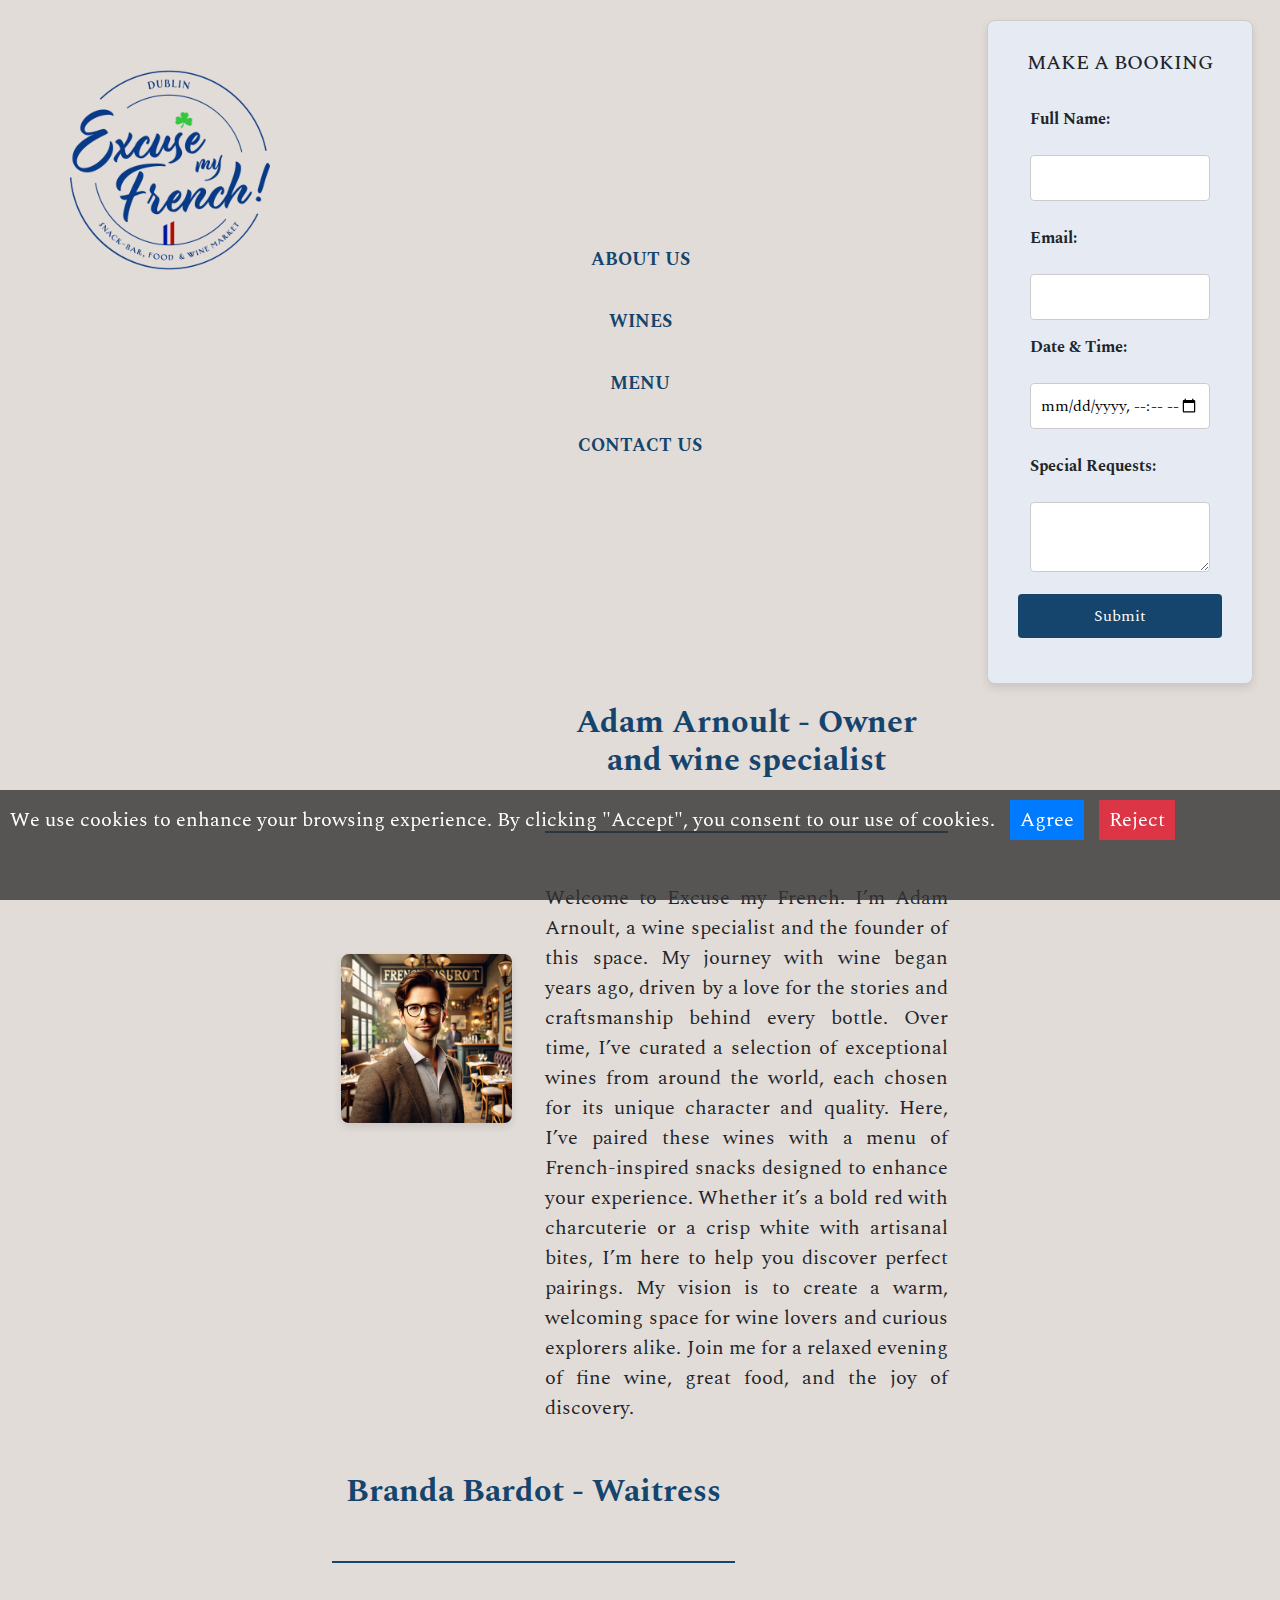
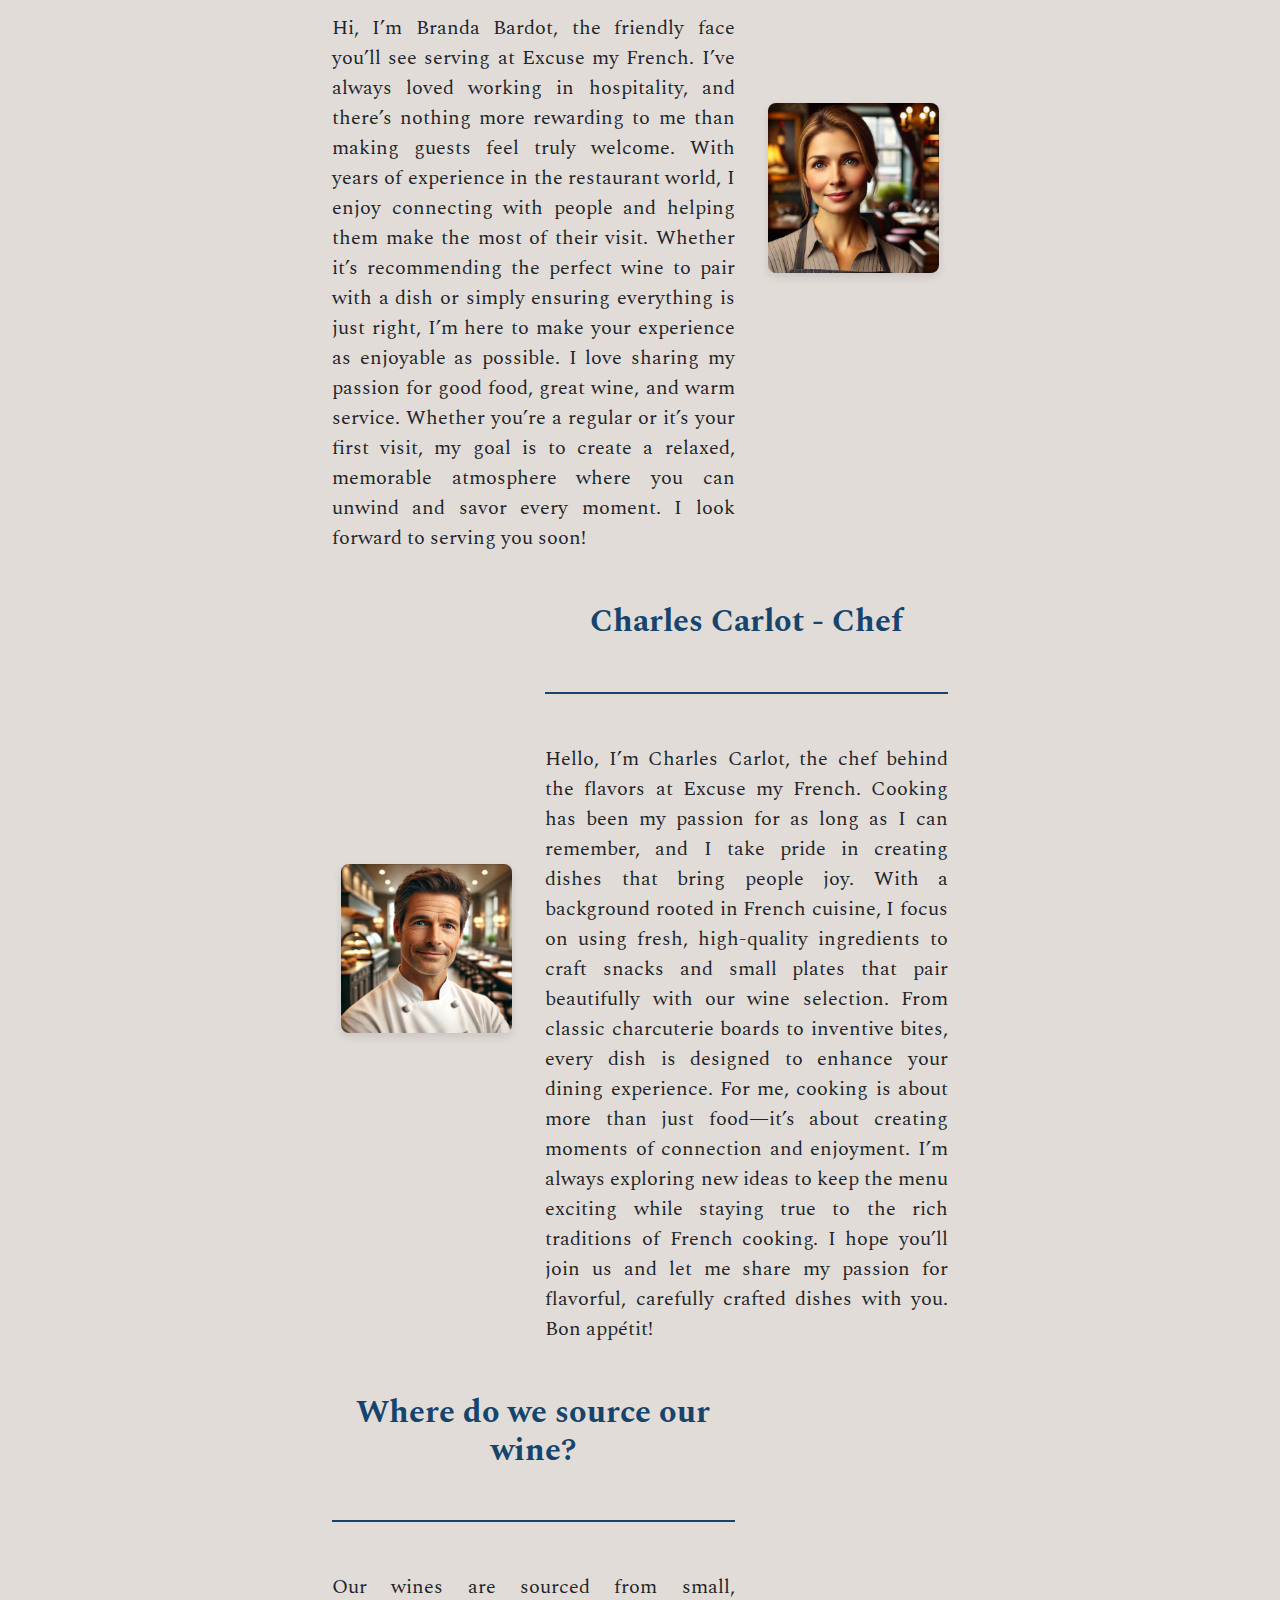
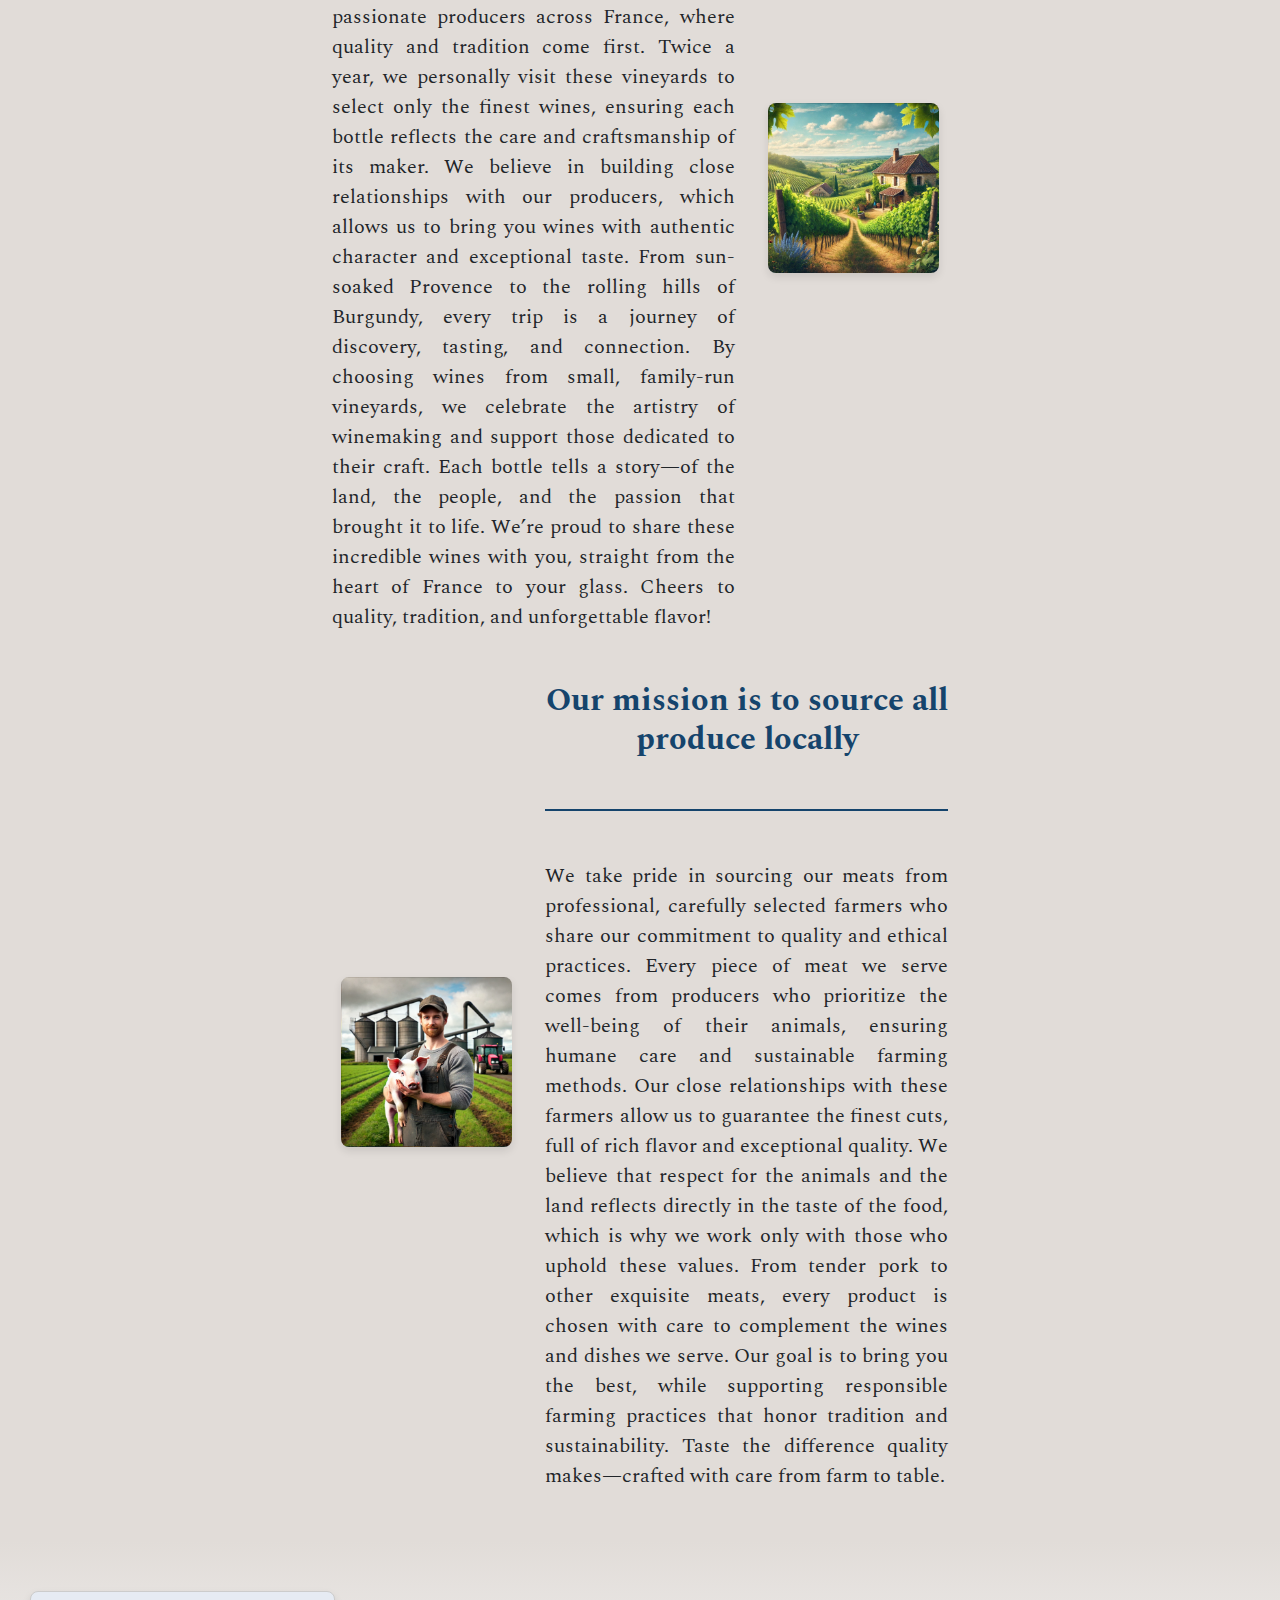
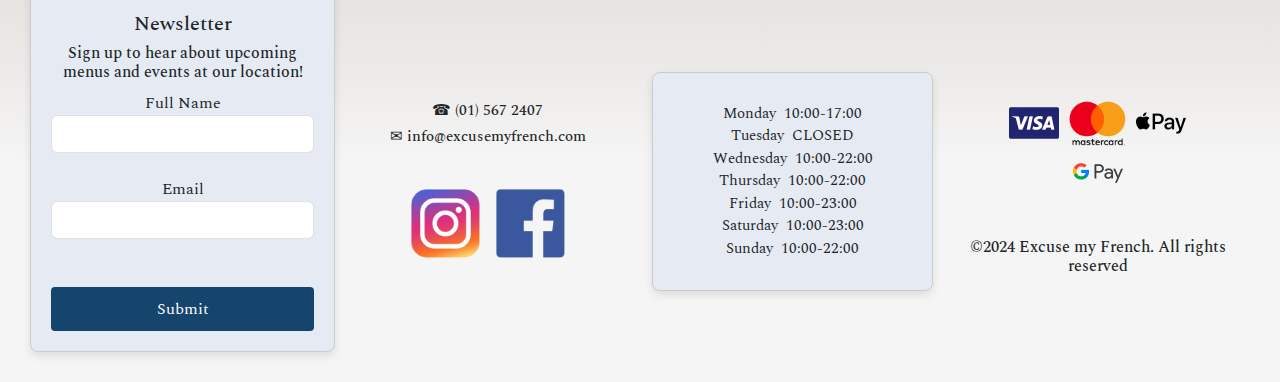
<file: about.html>
<!DOCTYPE html>
<html lang="en">
	<head>
		<title>About Us</title>
		<!-- Linking to Bootstrap CSS ans JS -->
		<link href="https://cdn.jsdelivr.net/npm/bootstrap@5.3.3/dist/css/bootstrap.min.css" rel="stylesheet" integrity="sha384-QWTKZyjpPEjISv5WaRU9OFeRpok6YctnYmDr5pNlyT2bRjXh0JMhjY6hW+ALEwIH" crossorigin="anonymous">
		<script src="https://cdn.jsdelivr.net/npm/bootstrap@5.3.3/dist/js/bootstrap.bundle.min.js" integrity="sha384-YvpcrYf0tY3lHB60NNkmXc5s9fDVZLESaAA55NDzOxhy9GkcIdslK1eN7N6jIeHz" crossorigin="anonymous"></script>
		<!--Responsive rendering-->
		<meta name="viewport" content="width=device-width, initial-scale=1.0">
		<!-- Adding the logo to the navigation tab-->
		<link rel="icon" type="image/x-icon" href="pictures\home\logo.png">
		<!-- Custom font --!>
		<link rel="preconnect" href="https://fonts.googleapis.com">
		<link rel="preconnect" href="https://fonts.gstatic.com" crossorigin>
		<link href="https://fonts.googleapis.com/css2?family=Limelight&family=Spectral:ital,wght@0,200;0,300;0,400;0,500;0,600;0,700;0,800;1,200;1,300;1,400;1,500;1,600;1,700;1,800&display=swap" rel="stylesheet">
		<!-- Linking my CSS stylesheet -->
		<link rel="stylesheet" href="style.css"/>
	</head>
	<body>
		<!-- Bootsrap container-fluid class to make the elements stretch over the entire screen -->
		<div class="container-fluid">
			<!-- ROW 1: Header containing Logo and navigation bar-->
			<div class="row"> <!-- Opens row 1 -->
				<div class="col-lg-3 col-md-3 col-sm-12">
					<a href="index.html" target="_blank">
						<img id="logo" src="pictures\home\logo.png" alt="Logo">
					</a> <!-- Logo with alignment -->
				</div>
				<div class="col-lg-6 col-md-6 col-sm-12">
					<nav class="navigation-bar">
						<ul class="d-flex justify-content-center flex-wrap">
							<li><a href="about.html">ABOUT US</a></li>
							<li><a href="wines.html">WINES</a></li>
							<li><a href="menu.html">MENU</a></li>
							<li><a href="contact.html">CONTACT US</a></li>
						</ul>
					</nav>
				</div>
				<div class="col-lg-3 col-md-3 col-sm-12">
					<div class="form-booking">
						<form name="booking">
							<h5>MAKE A BOOKING</h5><br>
							<!-- Full Name Field -->
							<div class="row">
								<div class="col-lg-6 col-md-6 col-sm-12">
									<label for="fullname">Full Name:</label><br>
									<input type="text" id="fullname" name="fullname" style="width: 100%;"><br>
								</div>
								<!-- Email Field -->
								<div class="col-lg-6 col-md-6 col-sm-12">
									<label for="email">Email:</label><br>
									<input type="email" id="email" name="email" style="width: 100%;"><br>
								</div>
							</div>
							<!-- Date & Time Field -->
							<div class="row">
								<div class="col-lg-6 col-md-6 col-sm-12">
									<label for="bookingtime">Date & Time:</label><br>
									<input type="datetime-local" id="bookingtime" name="bookingtime" style="width: 100%;"><br>
								</div>
								<!-- Special Requests Field -->
								<div class="col-lg-6 col-md-6 col-sm-12">
									<label for="requests">Special Requests:</label><br>
									<textarea id="requests" name="requests" rows="2" style="width: 100%;"></textarea><br>
								</div>
							</div>
							<!-- Submit Button -->
							<div>
								<input type="submit" name="submit" value="Submit">
							</div>
						</form>
					</div>
				</div>
			</div> <!-- Closes row 1 -->
			<div class="row"> <!--Opens row 2-->
				<div class="col-lg-3 col-md-3 col-sm-3">
				</div>
				<div class="col-lg-2 col-md-2 col-sm-2">
					<img class="personel" src="pictures\about\personel1.png" alt="Adam Arnoult CEO">
				</div>
				<div class="col-lg-4 col-md-4 col-sm-4">
				<h2>Adam Arnoult - Owner and wine specialist</h2>
				<div class="custom-divider"></div>
					<p>
					Welcome to Excuse my French. I’m Adam Arnoult, a wine specialist and the founder of this space.
					My journey with wine began years ago, driven by a love for the stories and craftsmanship behind every bottle. Over time, I’ve curated a selection 
					of exceptional wines from around the world, each chosen for its unique character and quality. Here, I’ve paired these wines with a menu of 
					French-inspired snacks designed to enhance your experience. Whether it’s a bold red with charcuterie or a crisp white with artisanal bites, 
					I’m here to help you discover perfect pairings. My vision is to create a warm, welcoming space for wine lovers and curious explorers alike. 
					Join me for a relaxed evening of fine wine, great food, and the joy of discovery.
					</p>
				</div>
				<div class="col-lg-3 col-md-3 col-sm-3">
				</div>
			</div> <!--Closes row 2-->
			<!--Row 3: Presentation line 2-->
			<div class="row"> <!--Opens row 3-->
				<div class="col-lg-3 col-md-3 col-sm-3">
				</div>
				<div class="col-lg-4 col-md-4 col-sm-4">
				<h2>Branda Bardot - Waitress</h2>
				<div class="custom-divider"></div>
					<p>
					Hi, I’m Branda Bardot, the friendly face you’ll see serving at Excuse my French. I’ve always loved working in hospitality, 
					and there’s nothing more rewarding to me than making guests feel truly welcome. With years of experience in the restaurant world, 
					I enjoy connecting with people and helping them make the most of their visit. Whether it’s recommending the perfect wine to pair 
					with a dish or simply ensuring everything is just right, I’m here to make your experience as enjoyable as possible. I love sharing 
					my passion for good food, great wine, and warm service. Whether you’re a regular or it’s your first visit, my goal is to create a 
					relaxed, memorable atmosphere where you can unwind and savor every moment. I look forward to serving you soon!
					</p>
				</div>
				<div class="col-lg-2 col-md-2 col-sm-2">
					<img class="personel" src="pictures\about\personel2.png" alt="Brenda Bardot Waitress">
				</div>
				<div class="col-lg-3 col-md-3 col-sm-3">
				</div>
			</div> <!--Closes row 3-->
			<!--Row 4: Presentation line 3-->
			<div class="row"> <!--Opens row 4-->
				<div class="col-lg-3 col-md-3 col-sm-3">
				</div>
				<div class="col-lg-2 col-md-2 col-sm-2">
					<img class="personel" src="pictures\about\personel3.png" alt="Charles Carlot Chef">
				</div>
				<div class="col-lg-4 col-md-4 col-sm-4">
				<h2>Charles Carlot - Chef</h2>
				<div class="custom-divider"></div>
					<p>
					Hello, I’m Charles Carlot, the chef behind the flavors at Excuse my French. Cooking has been my passion for as long as I can remember, 
					and I take pride in creating dishes that bring people joy. With a background rooted in French cuisine, I focus on using fresh, high-quality 
					ingredients to craft snacks and small plates that pair beautifully with our wine selection. From classic charcuterie boards to inventive bites, 
					every dish is designed to enhance your dining experience. For me, cooking is about more than just food—it’s about creating moments 
					of connection and enjoyment. I’m always exploring new ideas to keep the menu exciting while staying true to the rich traditions of French cooking.
					I hope you’ll join us and let me share my passion for flavorful, carefully crafted dishes with you. Bon appétit!
					</p>
				</div>
				<div class="col-lg-3 col-md-3 col-sm-3">
				</div>
			</div> <!--Closes row 4->
			<!--Row 5: Presentation line 4-->
			<div class="row"> <!--Opens row 5-->
				<div class="col-lg-3 col-md-3 col-sm-3">
				</div>
				<div class="col-lg-4 col-md-4 col-sm-4">
				<h2>Where do we source our wine?</h2>
				<div class="custom-divider"></div>
					<p>
					Our wines are sourced from small, passionate producers across France, where quality and tradition come first. Twice a year, 
					we personally visit these vineyards to select only the finest wines, ensuring each bottle reflects the care and craftsmanship 
					of its maker. We believe in building close relationships with our producers, which allows us to bring you wines with authentic 
					character and exceptional taste. From sun-soaked Provence to the rolling hills of Burgundy, every trip is a journey of discovery, 
					tasting, and connection. By choosing wines from small, family-run vineyards, we celebrate the artistry of winemaking and support 
					those dedicated to their craft. Each bottle tells a story—of the land, the people, and the passion that brought it to life. We’re 
					proud to share these incredible wines with you, straight from the heart of France to your glass. Cheers to quality, tradition, and 
					unforgettable flavor!
					</p>
				</div>
				<div class="col-lg-2 col-md-2 col-sm-2">
					<img class="personel" src="pictures\about\winery.png" alt="vineyards">
				</div>
				<div class="col-lg-3 col-md-3 col-sm-3">
				</div>
			</div> <!--Closes row 5->
			<!--Row 6: Presentation line 5-->
			<div class="row"> <!--Opens row 6-->
				<div class="col-lg-3 col-md-3 col-sm-3">
				</div>
				<div class="col-lg-2 col-md-2 col-sm-2">
					<img class="personel" src="pictures\about\farmer.png" alt="Farmer with pig">
				</div>
				<div class="col-lg-4 col-md-4 col-sm-4">
				<h2>Our mission is to source all produce locally</h2>
				<div class="custom-divider"></div>
					<p>
					We take pride in sourcing our meats from professional, carefully selected farmers who share our commitment to quality and ethical 
					practices. Every piece of meat we serve comes from producers who prioritize the well-being of their animals, ensuring humane care 
					and sustainable farming methods. Our close relationships with these farmers allow us to guarantee the finest cuts, full of rich flavor 
					and exceptional quality. We believe that respect for the animals and the land reflects directly in the taste of the food, which is why 
					we work only with those who uphold these values. From tender pork to other exquisite meats, every product is chosen with care to complement 
					the wines and dishes we serve. Our goal is to bring you the best, while supporting responsible farming practices that honor tradition and 
					sustainability. Taste the difference quality makes—crafted with care from farm to table.
					</p>
				</div>
				<div class="col-lg-3 col-md-3 col-sm-3">
				</div>
			</div> <!--Closes row 6->
			<!--Row 4: Footer-->
			<div class="row row-footer"> <!--Opens row 4-->
				<!-- Newsletter Form -->
				<div id="newsletter" class="col-lg-3 col-md-6 col-sm-12 text-center">
					<div class="newsletterform">
						<form name="newsletter">
							<h3>Newsletter</h3>
							<h6>Sign up to hear about upcoming menus and events at our location!</h6>
							<label for="name">Full Name</label><br>
							<input type="text" id="name" name="name" class="form-control"><br>
							<label for="email">Email</label><br>
							<input type="email" id="email" name="email" class="form-control"><br><br>
							<input type="submit" name="submit" value="Submit" class="btn btn-primary">
						</form>
					</div>	
				</div>
				<!-- Contact Info -->
				<div id="contacts" class="col-lg-3 col-md-6 col-sm-12 text-center">
					<div class="contact-info">
						<h5>&#9742; (01) 567 2407</h5>
						<h5>&#9993; info@excusemyfrench.com</h5>
					</div>
					<div class="social-icons">
						<a id="instagram" href="https://www.instagram.com/excusemy.f/" target="_blank">
							<img src="pictures/home/instagram.png" alt="Instagram">
						</a>
						<a id="facebook" href="https://www.facebook.com/excusemyfrenchdublin/" target="_blank">
							<img src="pictures/home/facebook.png" alt="Facebook">
						</a>
					</div>
				</div>
				<!-- Opening Hours -->
				<div id="openinghours" class="col-lg-3 col-md-6 col-sm-12 text-center">
					<div class="openinghoursbox">
						<p>Monday&nbsp;&nbsp;10:00-17:00</p>
						<p>Tuesday&nbsp;&nbsp;CLOSED</p>
						<p>Wednesday&nbsp;&nbsp;10:00-22:00</p>
						<p>Thursday&nbsp;&nbsp;10:00-22:00</p>
						<p>Friday&nbsp;&nbsp;10:00-23:00</p>
						<p>Saturday&nbsp;&nbsp;10:00-23:00</p>
						<p>Sunday&nbsp;&nbsp;10:00-22:00</p>
					</div>
				</div>
				<!-- Payment Icons -->
				<div class="col-lg-3 col-md-6 col-sm-12 text-center">
					<div class="payment-icons">
						<img class="payment" src="pictures/home/payment1.png" alt="Visa">
						<img class="payment" src="pictures/home/payment4.png" alt="MasterCard">
						<img class="payment" src="pictures/home/payment2.png" alt="Apple Pay">
						<img class="payment" src="pictures/home/payment3.png" alt="Google Pay">
					</div>
					<h6 id="rightsreserved">&#169;2024 Excuse my French. All rights reserved</h6>
				</div>
			</div> <!--Closes row 4-->
		</div> <!--Closes the main container-fluid div-->
				<!-- Cookie Consent Banner -->
			<div class="cookieConsent">
				<p>We use cookies to enhance your browsing experience. By clicking "Accept", you consent to our use of cookies.
					<button class="acceptCookies">Agree</button> <!-- Accept Button -->
						<button class="rejectCookies">Reject</button> <!-- Reject Button -->
				</p>
			</div>
		<script src="script.js"></script> <!-- Link to the Javascript file (main.js) -->
	</body>
</html>
</file>
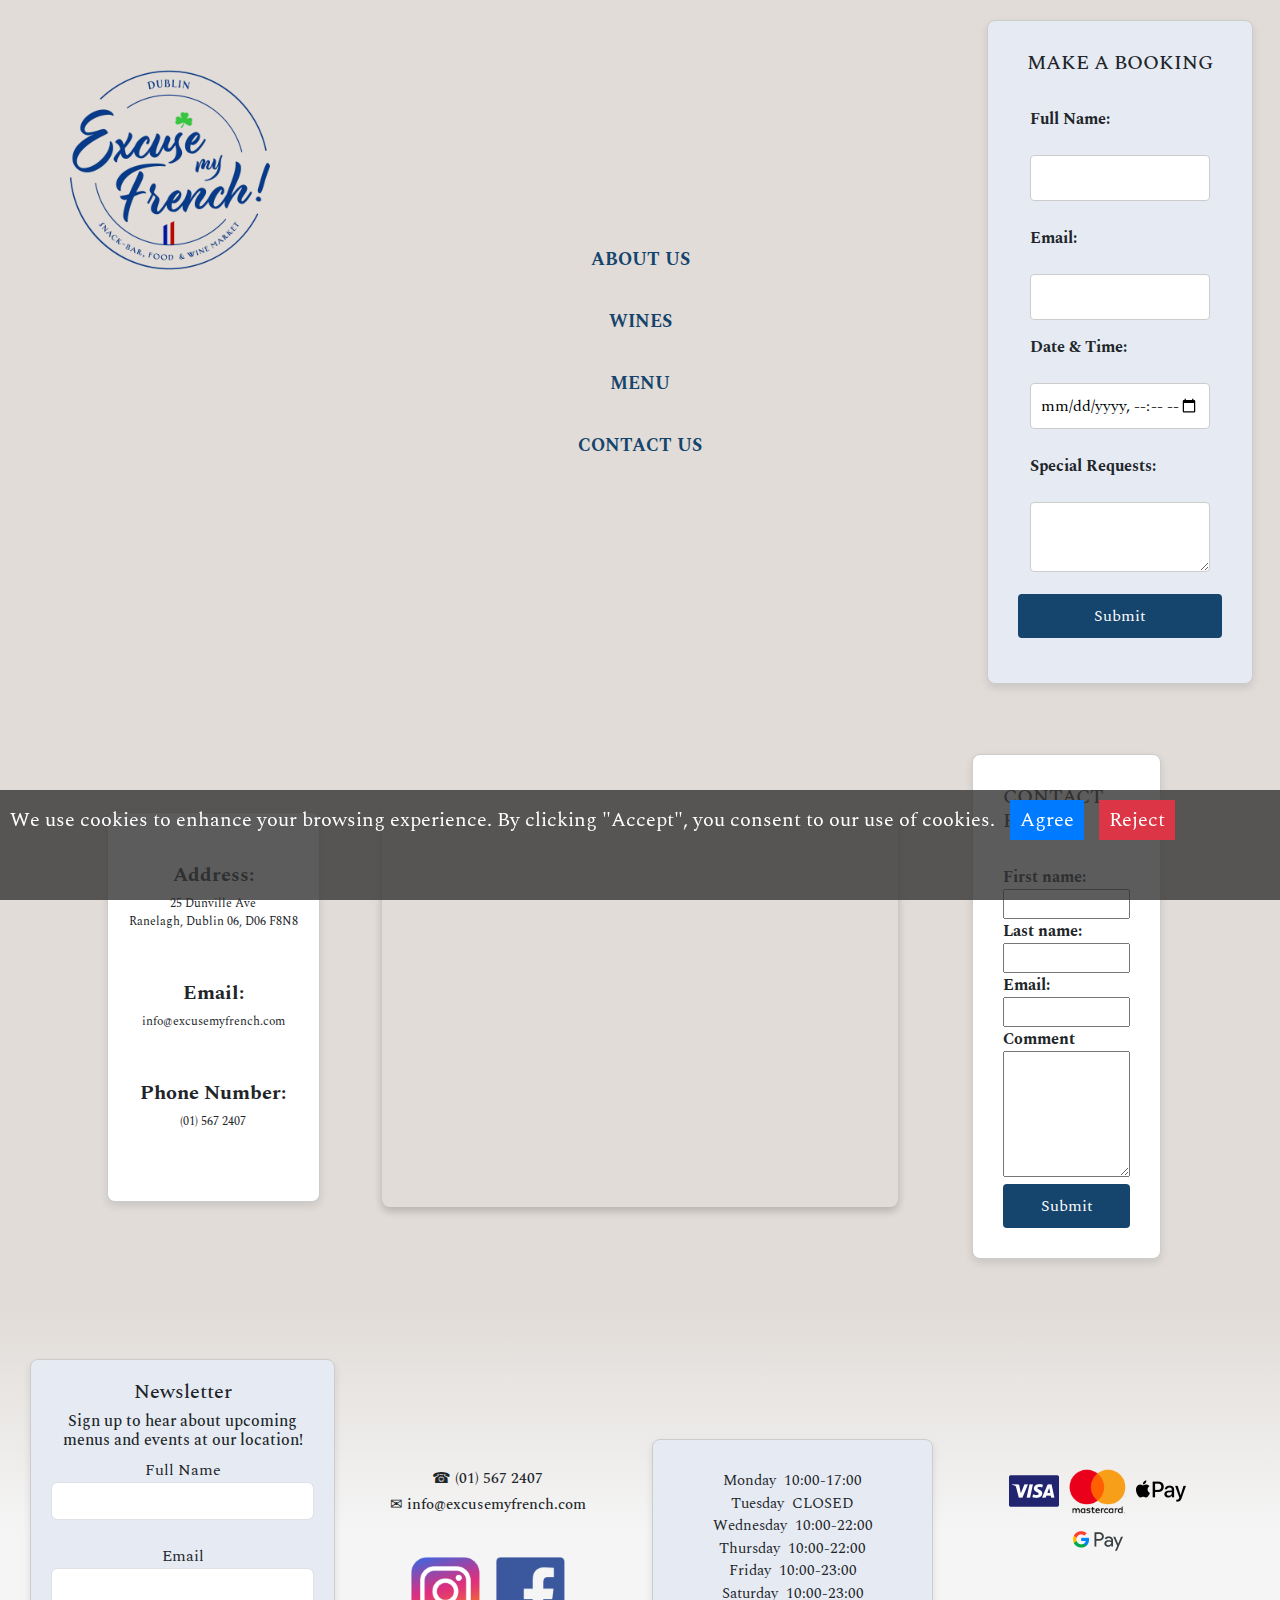
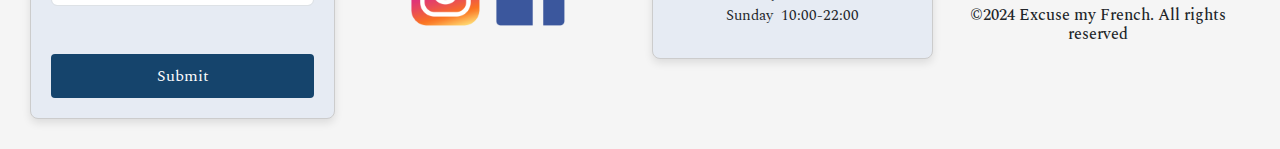
<file: contact.html>
<!DOCTYPE html>
<html lang="en">
	<head>
		<title>Contact Us</title>
		<!-- Linking to Bootstrap CSS ans JS -->
		<link href="https://cdn.jsdelivr.net/npm/bootstrap@5.3.3/dist/css/bootstrap.min.css" rel="stylesheet" integrity="sha384-QWTKZyjpPEjISv5WaRU9OFeRpok6YctnYmDr5pNlyT2bRjXh0JMhjY6hW+ALEwIH" crossorigin="anonymous">
		<script src="https://cdn.jsdelivr.net/npm/bootstrap@5.3.3/dist/js/bootstrap.bundle.min.js" integrity="sha384-YvpcrYf0tY3lHB60NNkmXc5s9fDVZLESaAA55NDzOxhy9GkcIdslK1eN7N6jIeHz" crossorigin="anonymous"></script>
		<!--Responsive rendering-->
		<meta name="viewport" content="width=device-width, initial-scale=1.0">
		<!-- Adding the logo to the navigation tab-->
		<link rel="icon" type="image/x-icon" href="pictures\home\logo.png">
		<!-- Custom font --!>
		<link rel="preconnect" href="https://fonts.googleapis.com">
		<link rel="preconnect" href="https://fonts.gstatic.com" crossorigin>
		<link href="https://fonts.googleapis.com/css2?family=Limelight&family=Spectral:ital,wght@0,200;0,300;0,400;0,500;0,600;0,700;0,800;1,200;1,300;1,400;1,500;1,600;1,700;1,800&display=swap" rel="stylesheet">
		<!-- Linking my CSS stylesheet -->
		<link rel="stylesheet" href="style.css"/>
	</head>
	<body>
		<!-- Bootsrap container-fluid class to make the elements stretch over the entire screen -->
		<div class="container-fluid">
			<!-- ROW 1: Header containing Logo and navigation bar-->
			<div class="row"> <!-- Opens row 1 -->
				<div class="col-lg-3 col-md-3 col-sm-12">
					<a href="index.html" target="_blank">
						<img id="logo" src="pictures\home\logo.png" alt="Logo">
					</a> <!-- Logo with alignment -->
				</div>
				<div class="col-lg-6 col-md-6 col-sm-12">
					<nav class="navigation-bar">
						<ul class="d-flex justify-content-center flex-wrap">
							<li><a href="about.html">ABOUT US</a></li>
							<li><a href="wines.html">WINES</a></li>
							<li><a href="menu.html">MENU</a></li>
							<li><a href="contact.html">CONTACT US</a></li>
						</ul>
					</nav>
				</div>
				<div class="col-lg-3 col-md-3 col-sm-12">
					<div class="form-booking">
						<form name="booking">
							<h5>MAKE A BOOKING</h5><br>
							<!-- Full Name Field -->
							<div class="row">
								<div class="col-lg-6 col-md-6 col-sm-12">
									<label for="fullname">Full Name:</label><br>
									<input type="text" id="fullname" name="fullname" style="width: 100%;"><br>
								</div>
								<!-- Email Field -->
								<div class="col-lg-6 col-md-6 col-sm-12">
									<label for="email">Email:</label><br>
									<input type="email" id="email" name="email" style="width: 100%;"><br>
								</div>
							</div>
							<!-- Date & Time Field -->
							<div class="row">
								<div class="col-lg-6 col-md-6 col-sm-12">
									<label for="bookingtime">Date & Time:</label><br>
									<input type="datetime-local" id="bookingtime" name="bookingtime" style="width: 100%;"><br>
								</div>
								<!-- Special Requests Field -->
								<div class="col-lg-6 col-md-6 col-sm-12">
									<label for="requests">Special Requests:</label><br>
									<textarea id="requests" name="requests" rows="2" style="width: 100%;"></textarea><br>
								</div>
							</div>
							<!-- Submit Button -->
							<div>
								<input type="submit" name="submit" value="Submit">
							</div>
						</form>
					</div>
				</div>
			</div> <!-- Closes row 1 -->
			<!--Row 2: Contact details + Google Maps + Contact Form + Booking-->
			<div class="row"> <!--Opens row 2-->
				<div class="col-lg-1 col-md-1 col-sm-1">
				</div>
				<div id="contactdetails" class="col-lg-2 col-md-2 col-sm-2">
					<h4> Address:</h4>
					<p>25 Dunville Ave<br>Ranelagh, Dublin 06, D06 F8N8</p>
					<h4>Email:</h4>
					<p>info@excusemyfrench.com</p>
					<h4> Phone Number:</h4>
					<p> (01) 567 2407</p>
				</div><!--Closes row 2-->
				<div class="col-lg-6 col-md-6 col-sm-6">
					<div class="googleMap"> <!--This iframe integrates Google Maps -->
						<iframe src="https://www.google.com/maps/embed?pb=!1m18!1m12!1m3!1d2383.24426253817!2d-6.25916432375495!3d53.320979676621825!2m3!1f0!2f0!3f0!3m2!1i1024!2i768!4f13.1!3m3!1m2!1s0x48670ffd10a4c983%3A0x781fbf03a1f1e7ca!2sExcuse%20my%20French!5e0!3m2!1sen!2sie!4v1732225509920!5m2!1sen!2sie" width="600" height="450" style="border:0;" allowfullscreen="" loading="lazy" referrerpolicy="no-referrer-when-downgrade"></iframe>
					</div>
				</div>
				<div class="col-lg-2 col-md-2 col-sm-2">
					<div class="form">
						<form name="contact">
							<h3>CONTACT FORM</h3><br>
							<label for="fname">First name:</label><br>
							<input type="text" id="fname" name="fname"><br>
							<label for="lname">Last name:</label><br>
							<input type="text" id="lname" name="lname"><br>
							<label for="fname">Email:</label><br>
							<input type="email" id="email" name="email"><br>
							<label for="fname">Comment</label><br>
							<textarea name="comment" rows="5%" cols="30%"></textarea><br>
							<input type="submit" name="submit" value="Submit">
						</form> 
					</div>
				</div>
				<div class="col-lg-1 col-md-1 col-sm-1">
				</div>
			</div>
			<!--Row 4: Footer-->
			<div class="row row-footer"> <!--Opens row 4-->
				<!-- Newsletter Form -->
				<div id="newsletter" class="col-lg-3 col-md-6 col-sm-12 text-center">
					<div class="newsletterform">
						<form name="newsletter">
							<h3>Newsletter</h3>
							<h6>Sign up to hear about upcoming menus and events at our location!</h6>
							<label for="name">Full Name</label><br>
							<input type="text" id="name" name="name" class="form-control"><br>
							<label for="email">Email</label><br>
							<input type="email" id="email" name="email" class="form-control"><br><br>
							<input type="submit" name="submit" value="Submit" class="btn btn-primary">
						</form>
					</div>	
				</div>
				<!-- Contact Info -->
				<div id="contacts" class="col-lg-3 col-md-6 col-sm-12 text-center">
					<div class="contact-info">
						<h5>&#9742; (01) 567 2407</h5>
						<h5>&#9993; info@excusemyfrench.com</h5>
					</div>
					<div class="social-icons">
						<a id="instagram" href="https://www.instagram.com/excusemy.f/" target="_blank">
							<img src="pictures/home/instagram.png" alt="Instagram">
						</a>
						<a id="facebook" href="https://www.facebook.com/excusemyfrenchdublin/" target="_blank">
							<img src="pictures/home/facebook.png" alt="Facebook">
						</a>
					</div>
				</div>
				<!-- Opening Hours -->
				<div id="openinghours" class="col-lg-3 col-md-6 col-sm-12 text-center">
					<div class="openinghoursbox">
						<p>Monday&nbsp;&nbsp;10:00-17:00</p>
						<p>Tuesday&nbsp;&nbsp;CLOSED</p>
						<p>Wednesday&nbsp;&nbsp;10:00-22:00</p>
						<p>Thursday&nbsp;&nbsp;10:00-22:00</p>
						<p>Friday&nbsp;&nbsp;10:00-23:00</p>
						<p>Saturday&nbsp;&nbsp;10:00-23:00</p>
						<p>Sunday&nbsp;&nbsp;10:00-22:00</p>
					</div>
				</div>
				<!-- Payment Icons -->
				<div class="col-lg-3 col-md-6 col-sm-12 text-center">
					<div class="payment-icons">
						<img class="payment" src="pictures/home/payment1.png" alt="Visa">
						<img class="payment" src="pictures/home/payment4.png" alt="MasterCard">
						<img class="payment" src="pictures/home/payment2.png" alt="Apple Pay">
						<img class="payment" src="pictures/home/payment3.png" alt="Google Pay">
					</div>
					<h6 id="rightsreserved">&#169;2024 Excuse my French. All rights reserved</h6>
				</div>
			</div> <!--Closes row 4-->
		</div> <!--Closes the main container-fluid div-->
				<!-- Cookie Consent Banner -->
			<div class="cookieConsent">
				<p>We use cookies to enhance your browsing experience. By clicking "Accept", you consent to our use of cookies.
					<button class="acceptCookies">Agree</button> <!-- Accept Button -->
						<button class="rejectCookies">Reject</button> <!-- Reject Button -->
				</p>
			</div>
		<script src="script.js"></script> <!-- Link to the Javascript file (main.js) -->
	</body>
</html>
</file>
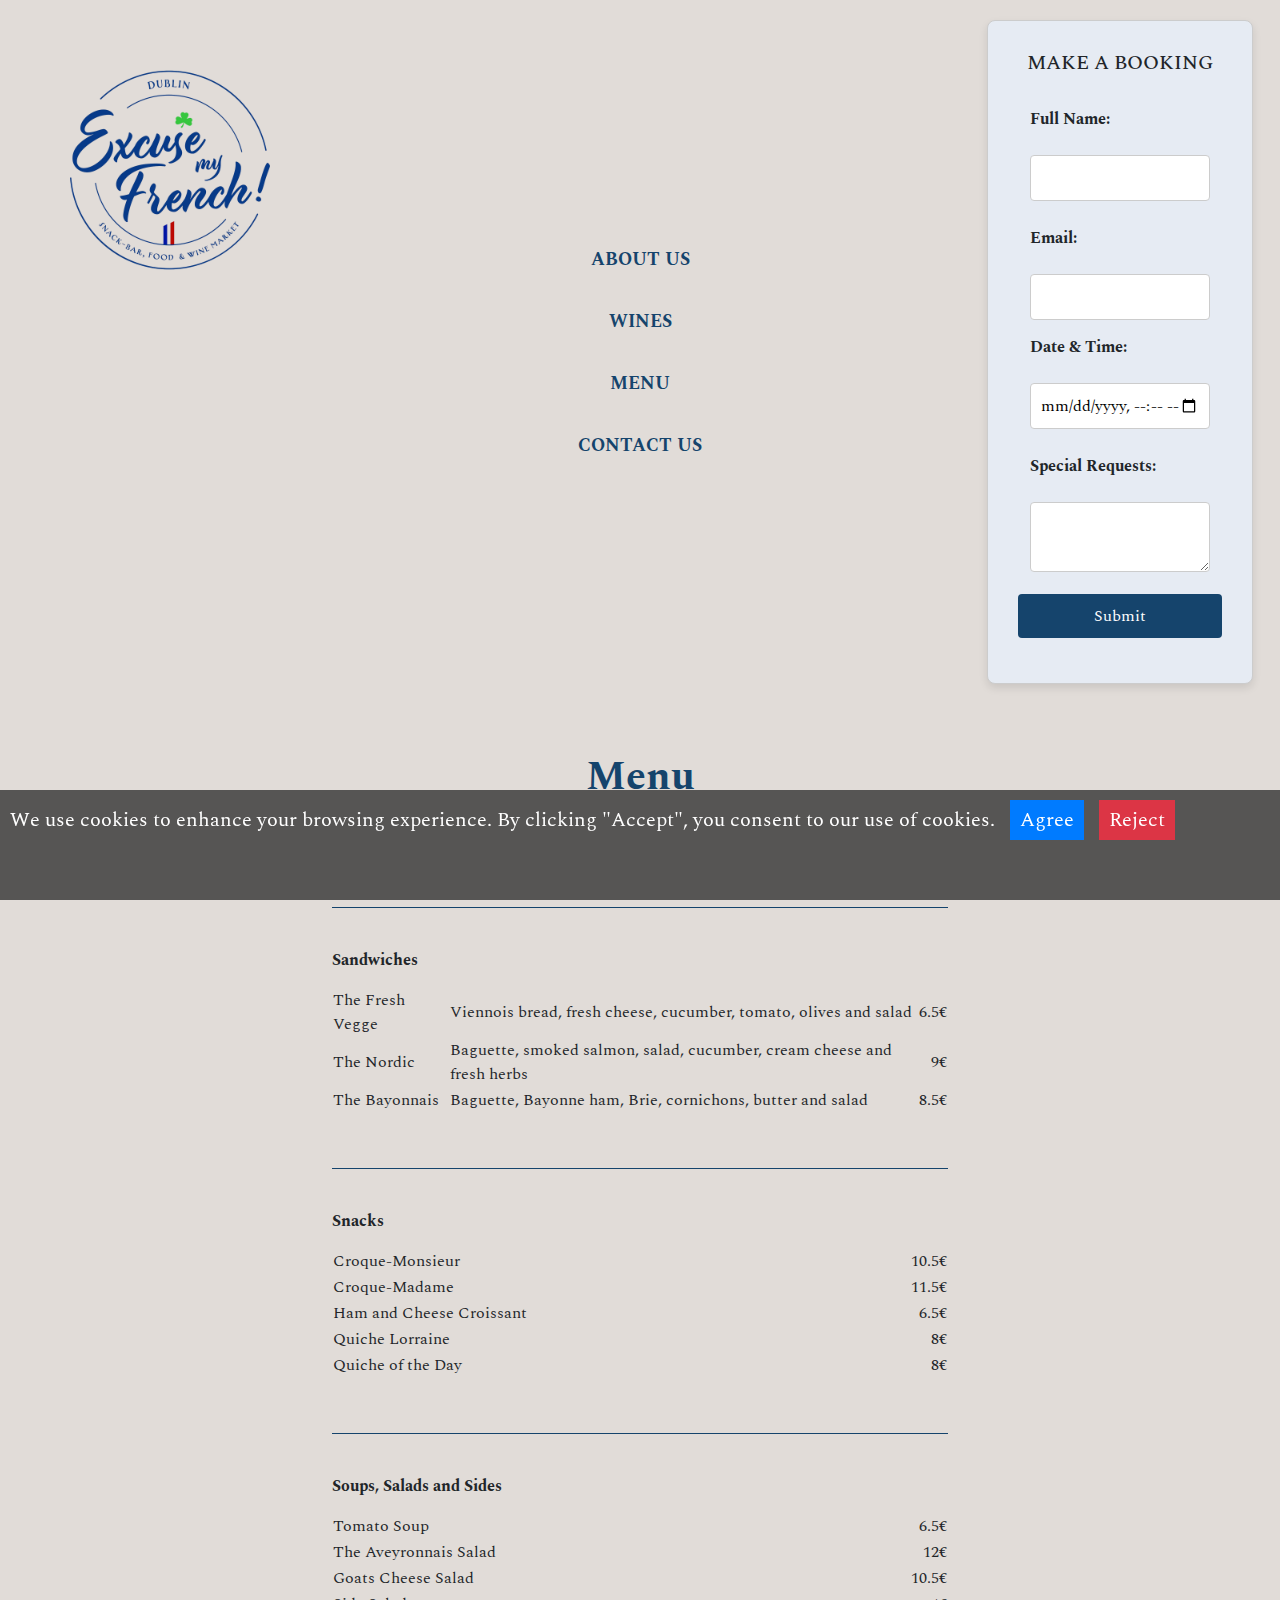
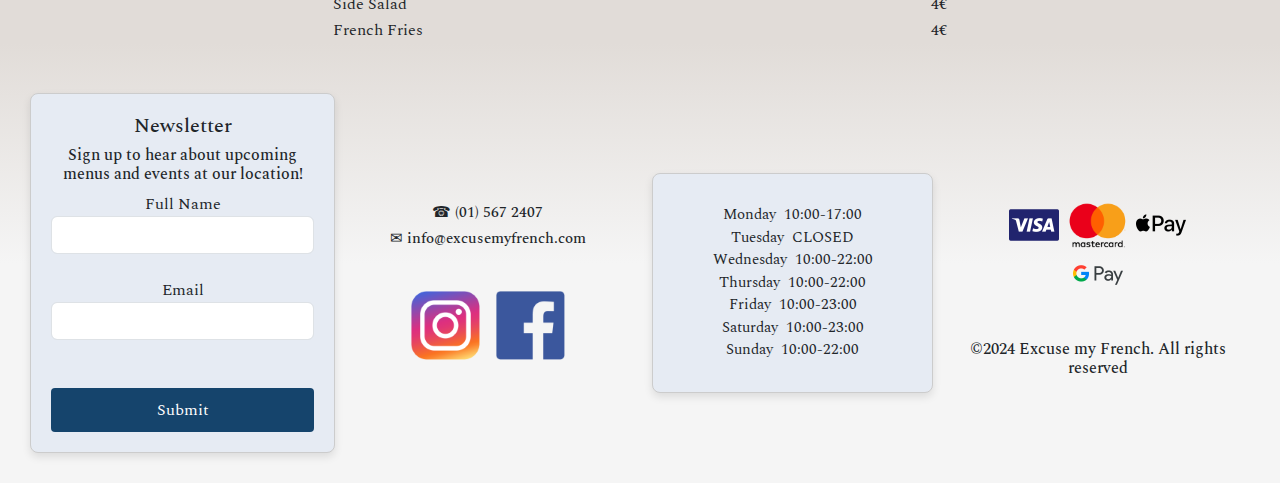
<file: menu.html>
<!DOCTYPE html>
<html lang="en">
	<head>
		<title>Menu</title>
		<!-- Linking to Bootstrap CSS ans JS -->
		<link href="https://cdn.jsdelivr.net/npm/bootstrap@5.3.3/dist/css/bootstrap.min.css" rel="stylesheet" integrity="sha384-QWTKZyjpPEjISv5WaRU9OFeRpok6YctnYmDr5pNlyT2bRjXh0JMhjY6hW+ALEwIH" crossorigin="anonymous">
		<script src="https://cdn.jsdelivr.net/npm/bootstrap@5.3.3/dist/js/bootstrap.bundle.min.js" integrity="sha384-YvpcrYf0tY3lHB60NNkmXc5s9fDVZLESaAA55NDzOxhy9GkcIdslK1eN7N6jIeHz" crossorigin="anonymous"></script>
		<!--Responsive rendering-->
		<meta name="viewport" content="width=device-width, initial-scale=1.0">
		<!-- Adding the logo to the navigation tab-->
		<link rel="icon" type="image/x-icon" href="pictures\home\logo.png">
		<!-- Custom font --!>
		<link rel="preconnect" href="https://fonts.googleapis.com">
		<link rel="preconnect" href="https://fonts.gstatic.com" crossorigin>
		<link href="https://fonts.googleapis.com/css2?family=Limelight&family=Spectral:ital,wght@0,200;0,300;0,400;0,500;0,600;0,700;0,800;1,200;1,300;1,400;1,500;1,600;1,700;1,800&display=swap" rel="stylesheet">
		<!-- Linking my CSS stylesheet -->
		<link rel="stylesheet" href="style.css"/>
	</head>
	<body>
		<!-- Bootsrap container-fluid class to make the elements stretch over the entire screen -->
		<div class="container-fluid">
			<!-- ROW 1: Header containing Logo and navigation bar-->
			<div class="row"> <!-- Opens row 1 -->
				<div class="col-lg-3 col-md-3 col-sm-12">
					<a href="index.html" target="_blank">
						<img id="logo" src="pictures\home\logo.png" alt="Logo">
					</a> <!-- Logo with alignment -->
				</div>
				<div class="col-lg-6 col-md-6 col-sm-12">
					<nav class="navigation-bar">
						<ul class="d-flex justify-content-center flex-wrap">
							<li><a href="about.html">ABOUT US</a></li>
							<li><a href="wines.html">WINES</a></li>
							<li><a href="menu.html">MENU</a></li>
							<li><a href="contact.html">CONTACT US</a></li>
						</ul>
					</nav>
				</div>
				<div class="col-lg-3 col-md-3 col-sm-12">
					<div class="form-booking">
						<form name="booking">
							<h5>MAKE A BOOKING</h5><br>
							<!-- Full Name Field -->
							<div class="row">
								<div class="col-lg-6 col-md-6 col-sm-12">
									<label for="fullname">Full Name:</label><br>
									<input type="text" id="fullname" name="fullname" style="width: 100%;"><br>
								</div>
								<!-- Email Field -->
								<div class="col-lg-6 col-md-6 col-sm-12">
									<label for="email">Email:</label><br>
									<input type="email" id="email" name="email" style="width: 100%;"><br>
								</div>
							</div>
							<!-- Date & Time Field -->
							<div class="row">
								<div class="col-lg-6 col-md-6 col-sm-12">
									<label for="bookingtime">Date & Time:</label><br>
									<input type="datetime-local" id="bookingtime" name="bookingtime" style="width: 100%;"><br>
								</div>
								<!-- Special Requests Field -->
								<div class="col-lg-6 col-md-6 col-sm-12">
									<label for="requests">Special Requests:</label><br>
									<textarea id="requests" name="requests" rows="2" style="width: 100%;"></textarea><br>
								</div>
							</div>
							<!-- Submit Button -->
							<div>
								<input type="submit" name="submit" value="Submit">
							</div>
						</form>
					</div>
				</div>
			</div> <!-- Closes row 1 -->
			<!-- ROW 2: Menu pt1: Sanwiches-->
			<div class="row"> <!--Opens row 2-->
				<div class="col-lg-3 col-md-3 col-sm-3">
				</div>
				<div class="col-lg-6 col-md-6 col-sm-6">
					<table>
					<h1 id=title>Menu</h1>
						<tr>
							<th colspan="4"><div class="custom-WINE-divider"></div> Sandwiches</th>
						</tr>
						<tr>
							<td>The Fresh Vegge</td>
							<td>Viennois bread, fresh cheese, cucumber, tomato, olives and salad</td>
							<td class="price">6.5&euro;</td>
						</tr>
						<tr>
							<td>The Nordic</td>
							<td>Baguette, smoked salmon, salad, cucumber, cream cheese and fresh herbs</td>
							<td class="price">9&euro;</td>
						</tr>
						<tr>
							<td>The Bayonnais</td>
							<td>Baguette, Bayonne ham, Brie, cornichons, butter and salad</td>
							<td class="price">8.5&euro;</td>
						</tr>
					</table>
				</div>
				<div class="col-lg-3 col-md-3 col-sm-3">
				</div>
			</div> <!--Closes row 2-->
			<!-- ROW 3: Menu pt2: Snacks and Soups-->
			<div class="row"> <!--Opens row 3-->
				<div class="col-lg-3 col-md-3 col-sm-3">
				</div>
				<div class="col-lg-6 col-md-6 col-sm-6">
					<table>
						<tr>
							<th colspan="4"><div class="custom-WINE-divider"></div>Snacks</th>
						</tr>
						<tr>
							<td>Croque-Monsieur</td>
							<td class="price">10.5&euro;</td>
						</tr>
						<tr>
							<td>Croque-Madame</td>
							<td class="price">11.5&euro;</td>
						</tr>
						<tr>
							<td>Ham and Cheese Croissant</td>
							<td class="price">6.5&euro;</td>
						</tr>
						<tr>
							<td>Quiche Lorraine</td>
							<td class="price">8&euro;</td>
						</tr>
						<tr>
							<td>Quiche of the Day</td>
							<td class="price">8&euro;</td>
						</tr>
					</table>
				</div>
				<div class="col-lg-3 col-md-3 col-sm-3">
				</div>
			</div><!--Closes row 3-->
			<div class="row"><!--Opens row 4-->
				<div class="col-lg-3 col-md-3 col-sm-3">
				</div>
				<div class="col-lg-6 col-md-6 col-sm-6">
					<table>
						<tr>
							<th colspan="4"><div class="custom-WINE-divider"></div>Soups, Salads and Sides</th>
						</tr>
						<tr>
							<td>Tomato Soup</td>
							<td class="price">6.5&euro;</td>
						</tr>
						<tr>
							<td>The Aveyronnais Salad</td>
							<td class="price">12&euro;</td>
						</tr>
						<tr>
							<td>Goats Cheese Salad</td>
							<td class="price">10.5&euro;</td>
						</tr>
						<tr>
							<td>Side Salad</td>
							<td class="price">4&euro;</td>
						</tr>
						<tr>
							<td>French Fries</td>
							<td class="price">4&euro;</td>
						</tr>
					</table>
				</div>
				<div class="col-lg-3 col-md-3 col-sm-3">
				</div>
			</div> <!--Closes row 4-->
			<!--Row 4: Footer-->
			<div class="row row-footer"> <!--Opens row 4-->
				<!-- Newsletter Form -->
				<div id="newsletter" class="col-lg-3 col-md-6 col-sm-12 text-center">
					<div class="newsletterform">
						<form name="newsletter">
							<h3>Newsletter</h3>
							<h6>Sign up to hear about upcoming menus and events at our location!</h6>
							<label for="name">Full Name</label><br>
							<input type="text" id="name" name="name" class="form-control"><br>
							<label for="email">Email</label><br>
							<input type="email" id="email" name="email" class="form-control"><br><br>
							<input type="submit" name="submit" value="Submit" class="btn btn-primary">
						</form>
					</div>	
				</div>
				<!-- Contact Info -->
				<div id="contacts" class="col-lg-3 col-md-6 col-sm-12 text-center">
					<div class="contact-info">
						<h5>&#9742; (01) 567 2407</h5>
						<h5>&#9993; info@excusemyfrench.com</h5>
					</div>
					<div class="social-icons">
						<a id="instagram" href="https://www.instagram.com/excusemy.f/" target="_blank">
							<img src="pictures/home/instagram.png" alt="Instagram">
						</a>
						<a id="facebook" href="https://www.facebook.com/excusemyfrenchdublin/" target="_blank">
							<img src="pictures/home/facebook.png" alt="Facebook">
						</a>
					</div>
				</div>
				<!-- Opening Hours -->
				<div id="openinghours" class="col-lg-3 col-md-6 col-sm-12 text-center">
					<div class="openinghoursbox">
						<p>Monday&nbsp;&nbsp;10:00-17:00</p>
						<p>Tuesday&nbsp;&nbsp;CLOSED</p>
						<p>Wednesday&nbsp;&nbsp;10:00-22:00</p>
						<p>Thursday&nbsp;&nbsp;10:00-22:00</p>
						<p>Friday&nbsp;&nbsp;10:00-23:00</p>
						<p>Saturday&nbsp;&nbsp;10:00-23:00</p>
						<p>Sunday&nbsp;&nbsp;10:00-22:00</p>
					</div>
				</div>
				<!-- Payment Icons -->
				<div class="col-lg-3 col-md-6 col-sm-12 text-center">
					<div class="payment-icons">
						<img class="payment" src="pictures/home/payment1.png" alt="Visa">
						<img class="payment" src="pictures/home/payment4.png" alt="MasterCard">
						<img class="payment" src="pictures/home/payment2.png" alt="Apple Pay">
						<img class="payment" src="pictures/home/payment3.png" alt="Google Pay">
					</div>
					<h6 id="rightsreserved">&#169;2024 Excuse my French. All rights reserved</h6>
				</div>
			</div> <!--Closes row 4-->
		</div> <!--Closes the main container-fluid div-->
				<!-- Cookie Consent Banner -->
			<div class="cookieConsent">
				<p>We use cookies to enhance your browsing experience. By clicking "Accept", you consent to our use of cookies.
					<button class="acceptCookies">Agree</button> <!-- Accept Button -->
						<button class="rejectCookies">Reject</button> <!-- Reject Button -->
				</p>
			</div>
		<script src="script.js"></script> <!-- Link to the Javascript file (main.js) -->
	</body>
</html>
</file>
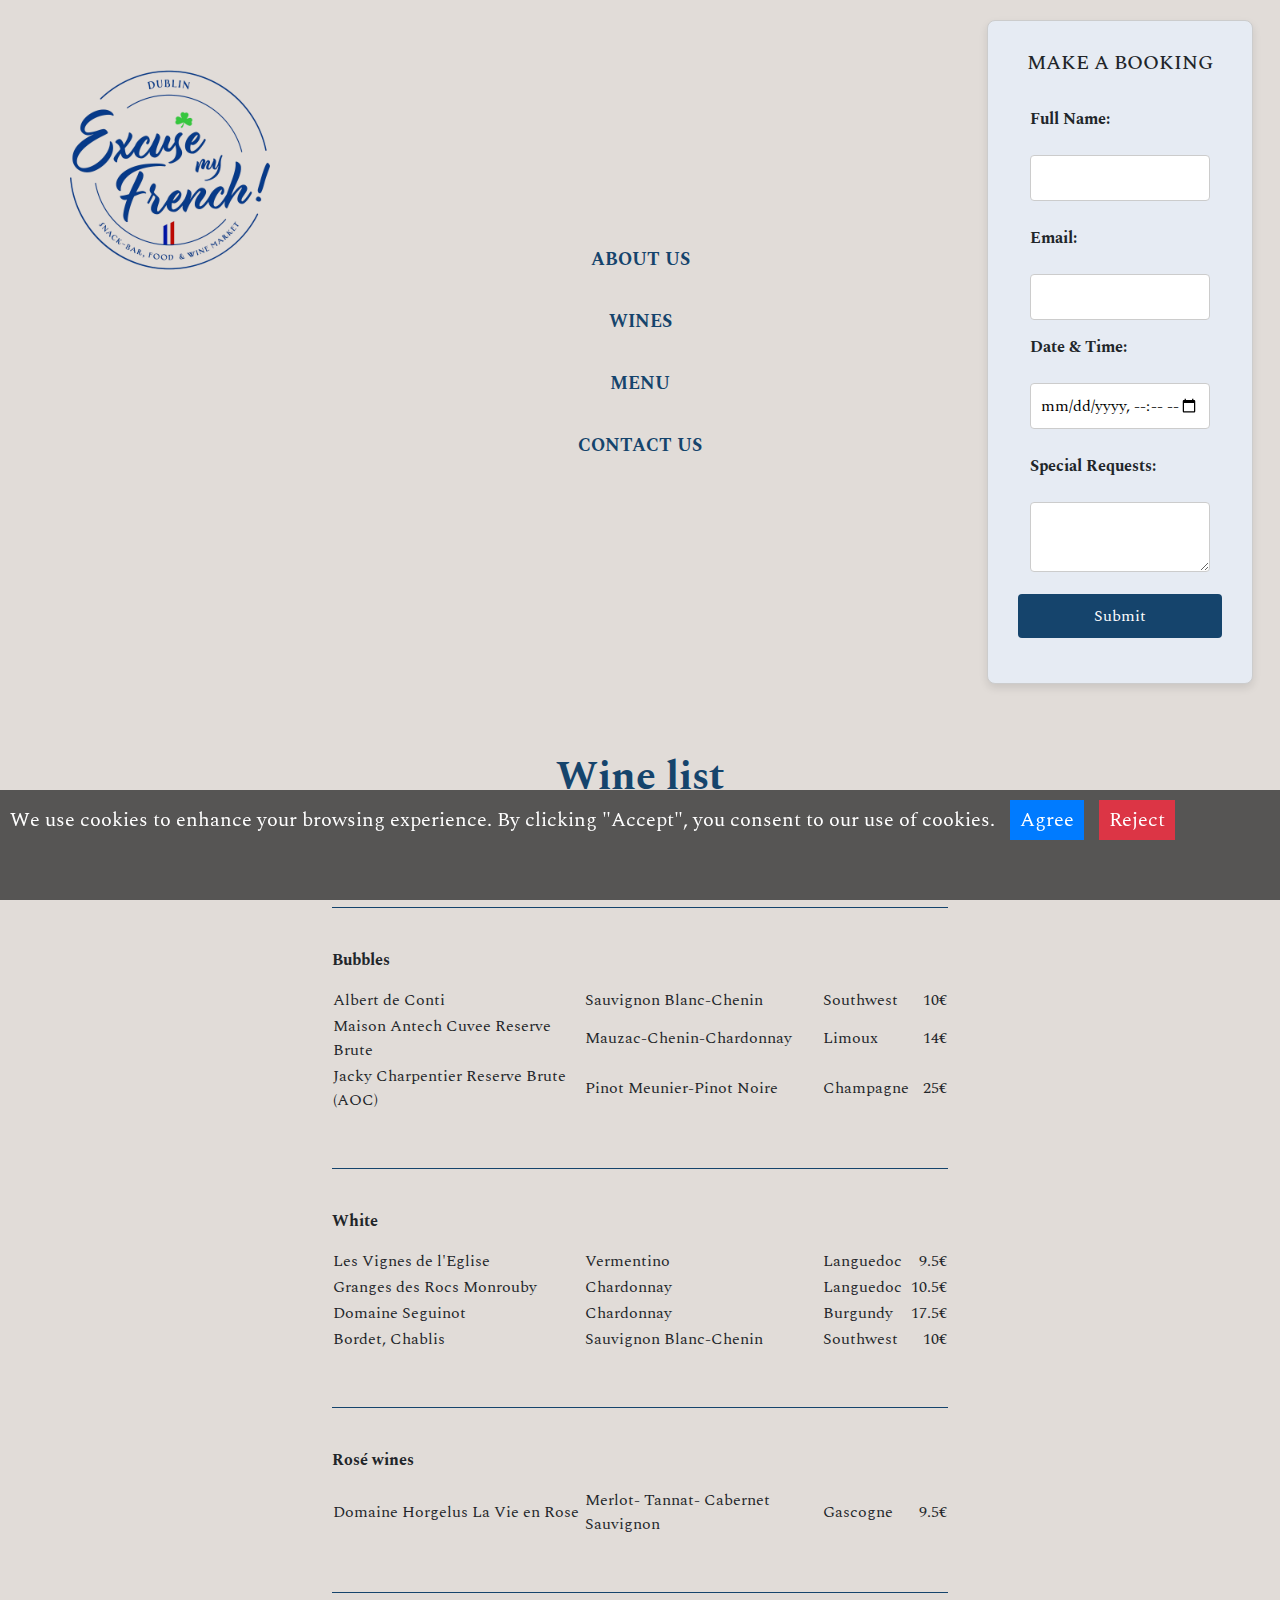
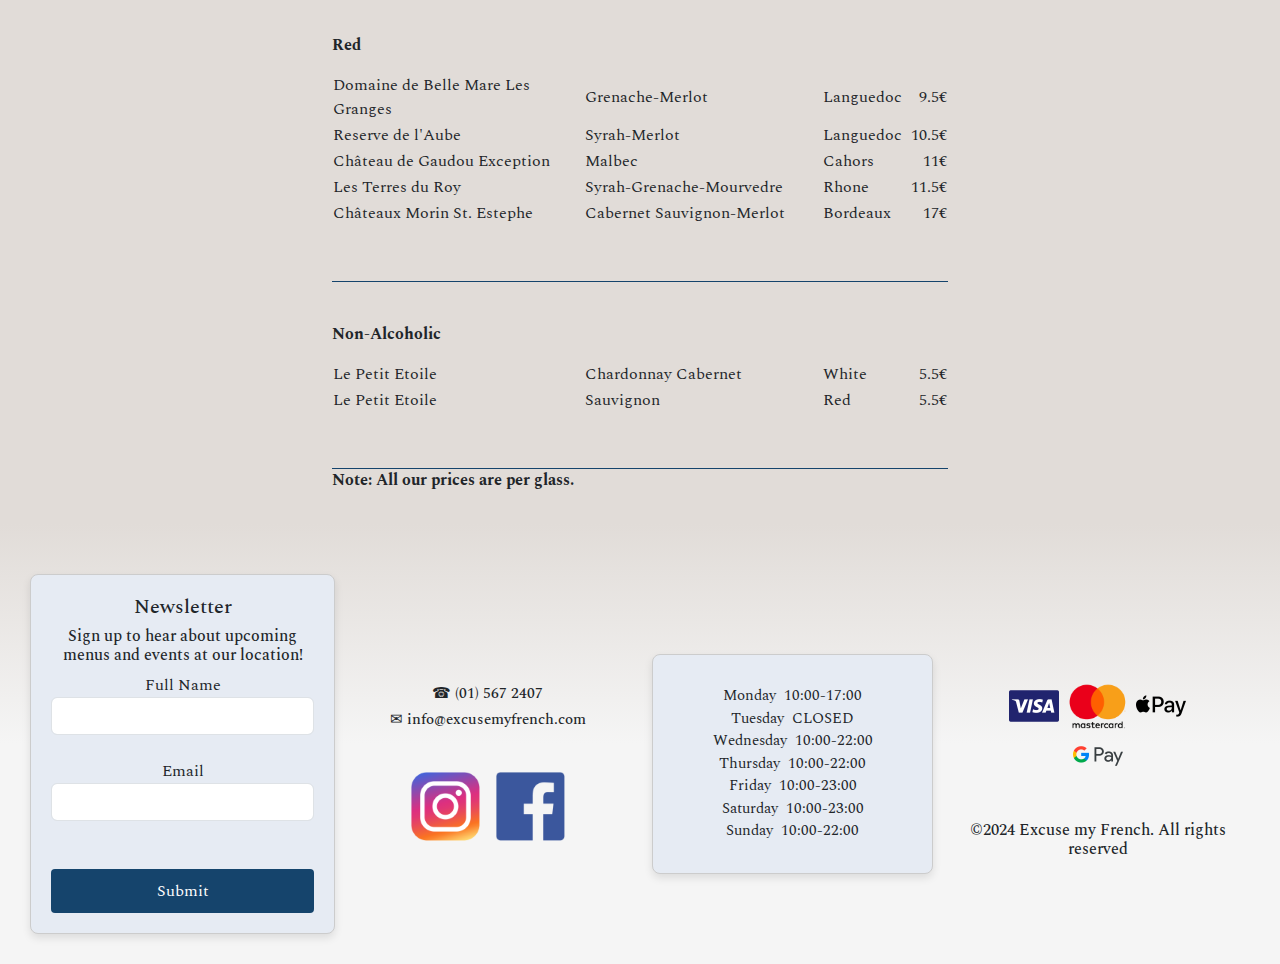
<file: wines.html>
<!DOCTYPE html>
<html lang="en">
	<head>
		<title>Wines</title>
		<!-- Linking to Bootstrap CSS ans JS -->
		<link href="https://cdn.jsdelivr.net/npm/bootstrap@5.3.3/dist/css/bootstrap.min.css" rel="stylesheet" integrity="sha384-QWTKZyjpPEjISv5WaRU9OFeRpok6YctnYmDr5pNlyT2bRjXh0JMhjY6hW+ALEwIH" crossorigin="anonymous">
		<script src="https://cdn.jsdelivr.net/npm/bootstrap@5.3.3/dist/js/bootstrap.bundle.min.js" integrity="sha384-YvpcrYf0tY3lHB60NNkmXc5s9fDVZLESaAA55NDzOxhy9GkcIdslK1eN7N6jIeHz" crossorigin="anonymous"></script>
		<!--Responsive rendering-->
		<meta name="viewport" content="width=device-width, initial-scale=1.0">
		<!-- Adding the logo to the navigation tab-->
		<link rel="icon" type="image/x-icon" href="pictures\home\logo.png">
		<!-- Custom font --!>
		<link rel="preconnect" href="https://fonts.googleapis.com">
		<link rel="preconnect" href="https://fonts.gstatic.com" crossorigin>
		<link href="https://fonts.googleapis.com/css2?family=Limelight&family=Spectral:ital,wght@0,200;0,300;0,400;0,500;0,600;0,700;0,800;1,200;1,300;1,400;1,500;1,600;1,700;1,800&display=swap" rel="stylesheet">
		<!-- Linking my CSS stylesheet -->
		<link rel="stylesheet" href="style.css"/>
	</head>
	<body>
		<!-- Bootsrap container-fluid class to make the elements stretch over the entire screen -->
		<div class="container-fluid">
			<!-- ROW 1: Header containing Logo and navigation bar-->
			<div class="row"> <!-- Opens row 1 -->
				<div class="col-lg-3 col-md-3 col-sm-12">
					<a href="index.html" target="_blank">
						<img id="logo" src="pictures\home\logo.png" alt="Logo">
					</a> <!-- Logo with alignment -->
				</div>
				<div class="col-lg-6 col-md-6 col-sm-12">
					<nav class="navigation-bar">
						<ul class="d-flex justify-content-center flex-wrap">
							<li><a href="about.html">ABOUT US</a></li>
							<li><a href="wines.html">WINES</a></li>
							<li><a href="menu.html">MENU</a></li>
							<li><a href="contact.html">CONTACT US</a></li>
						</ul>
					</nav>
				</div>
				<div class="col-lg-3 col-md-3 col-sm-12">
					<div class="form-booking">
						<form name="booking">
							<h5>MAKE A BOOKING</h5><br>
							<!-- Full Name Field -->
							<div class="row">
								<div class="col-lg-6 col-md-6 col-sm-12">
									<label for="fullname">Full Name:</label><br>
									<input type="text" id="fullname" name="fullname" style="width: 100%;"><br>
								</div>
								<!-- Email Field -->
								<div class="col-lg-6 col-md-6 col-sm-12">
									<label for="email">Email:</label><br>
									<input type="email" id="email" name="email" style="width: 100%;"><br>
								</div>
							</div>
							<!-- Date & Time Field -->
							<div class="row">
								<div class="col-lg-6 col-md-6 col-sm-12">
									<label for="bookingtime">Date & Time:</label><br>
									<input type="datetime-local" id="bookingtime" name="bookingtime" style="width: 100%;"><br>
								</div>
								<!-- Special Requests Field -->
								<div class="col-lg-6 col-md-6 col-sm-12">
									<label for="requests">Special Requests:</label><br>
									<textarea id="requests" name="requests" rows="2" style="width: 100%;"></textarea><br>
								</div>
							</div>
							<!-- Submit Button -->
							<div>
								<input type="submit" name="submit" value="Submit">
							</div>
						</form>
					</div>
				</div>
			</div> <!-- Closes row 1 -->
			<!-- ROW 2: Wine Menu-->
			<div class="row"> <!--Opens row 2-->
				<div class="col-lg-3 col-md-3 col-sm-3">
				</div>
				<div class="col-lg-6 col-md-6 col-sm-6">
					<table>
					<h1 id=title>Wine list</h1>
						<tr>
							<th colspan="4"><div class="custom-WINE-divider"></div>Bubbles</th>
						</tr>
						<tr>
							<td>Albert de Conti</td>
							<td>Sauvignon Blanc-Chenin</td>
							<td>Southwest</td>
							<td class="price">10&euro;</td>
						</tr>
						<tr>
							<td>Maison Antech Cuvee Reserve Brute</td>
							<td>Mauzac-Chenin-Chardonnay</td>
							<td>Limoux</td>
							<td class="price">14&euro;</td>
						</tr>
						<tr>
							<td>Jacky Charpentier Reserve Brute (AOC)</td>
							<td>Pinot Meunier-Pinot Noire</td>
							<td>Champagne</td>
							<td class="price">25&euro;</td>
						</tr>
						<tr>
							<th colspan="4"><div class="custom-WINE-divider"></div>White</th>
						</tr>
						<tr>
							<td>Les Vignes de l'Eglise</td>
							<td>Vermentino</td>
							<td>Languedoc</td>
							<td class="price">9.5&euro;</td>
						</tr>
						<tr>
							<td>Granges des Rocs Monrouby</td>
							<td>Chardonnay</td>
							<td>Languedoc</td>
							<td class="price">10.5&euro;</td>
						</tr>
						<tr>
							<td>Domaine Seguinot</td>
							<td>Chardonnay</td>
							<td>Burgundy</td>
							<td class="price">17.5&euro;</td>
						</tr>
						<tr>
							<td>Bordet, Chablis</td>
							<td>Sauvignon Blanc-Chenin</td>
							<td>Southwest</td>
							<td class="price">10&euro;</td>
						</tr>
						<tr>
							<th colspan="4"><div class="custom-WINE-divider"></div>Rosé wines</th>
						</tr>
						<tr>
							<td>Domaine Horgelus La Vie en Rose</td>
							<td>Merlot- Tannat- Cabernet Sauvignon</td>
							<td>Gascogne</td>
							<td class="price">9.5&euro;</td>
						</tr>
						<tr>
							<th colspan="4"><div class="custom-WINE-divider"></div>Red</th>
						</tr>
						<tr>
							<td>Domaine de Belle Mare Les Granges</td>
							<td>Grenache-Merlot</td>
							<td>Languedoc</td>
							<td class="price">9.5&euro;</td>
						</tr>
						<tr>
							<td>Reserve de l'Aube</td>
							<td>Syrah-Merlot</td>
							<td>Languedoc</td>
							<td class="price">10.5&euro;</td>
						</tr>
						<tr>
							<td>Château de Gaudou Exception</td>
							<td>Malbec</td>
							<td>Cahors</td>
							<td class="price">11&euro;</td>
						</tr>
						<tr>
							<td>Les Terres du Roy</td>
							<td>Syrah-Grenache-Mourvedre</td>
							<td>Rhone</td>
							<td class="price">11.5&euro;</td>
						</tr>
						<tr>
							<td>Châteaux Morin St. Estephe</td>
							<td>Cabernet Sauvignon-Merlot</td>
							<td>Bordeaux</td>
							<td class="price">17&euro;</td>
						</tr>
						<tr>
							<th colspan="4"><div class="custom-WINE-divider"></div>Non-Alcoholic</th>
						</tr>
						<tr>
							<td>Le Petit Etoile</td>
							<td>Chardonnay Cabernet</td>
							<td>White</td>
							<td class="price">5.5&euro;</td>
						</tr>
						<tr>
							<td>Le Petit Etoile</td>
							<td>Sauvignon</td>
							<td>Red</td>
							<td class="price">5.5&euro;</td>
						</tr>
						<tr>
							<th colspan="4"><div class="custom-WINE-divider">Note: All our prices are per glass.</th>
						</tr>
					</table>
				</div>
				<div class="col-lg-3 col-md-3 col-sm-3">
				</div>
			</div> <!--Closes row 2-->
			<!--Row 4: Footer-->
			<div class="row row-footer"> <!--Opens row 4-->
				<!-- Newsletter Form -->
				<div id="newsletter" class="col-lg-3 col-md-6 col-sm-12 text-center">
					<div class="newsletterform">
						<form name="newsletter">
							<h3>Newsletter</h3>
							<h6>Sign up to hear about upcoming menus and events at our location!</h6>
							<label for="name">Full Name</label><br>
							<input type="text" id="name" name="name" class="form-control"><br>
							<label for="email">Email</label><br>
							<input type="email" id="email" name="email" class="form-control"><br><br>
							<input type="submit" name="submit" value="Submit" class="btn btn-primary">
						</form>
					</div>	
				</div>
				<!-- Contact Info -->
				<div id="contacts" class="col-lg-3 col-md-6 col-sm-12 text-center">
					<div class="contact-info">
						<h5>&#9742; (01) 567 2407</h5>
						<h5>&#9993; info@excusemyfrench.com</h5>
					</div>
					<div class="social-icons">
						<a id="instagram" href="https://www.instagram.com/excusemy.f/" target="_blank">
							<img src="pictures/home/instagram.png" alt="Instagram">
						</a>
						<a id="facebook" href="https://www.facebook.com/excusemyfrenchdublin/" target="_blank">
							<img src="pictures/home/facebook.png" alt="Facebook">
						</a>
					</div>
				</div>
				<!-- Opening Hours -->
				<div id="openinghours" class="col-lg-3 col-md-6 col-sm-12 text-center">
					<div class="openinghoursbox">
						<p>Monday&nbsp;&nbsp;10:00-17:00</p>
						<p>Tuesday&nbsp;&nbsp;CLOSED</p>
						<p>Wednesday&nbsp;&nbsp;10:00-22:00</p>
						<p>Thursday&nbsp;&nbsp;10:00-22:00</p>
						<p>Friday&nbsp;&nbsp;10:00-23:00</p>
						<p>Saturday&nbsp;&nbsp;10:00-23:00</p>
						<p>Sunday&nbsp;&nbsp;10:00-22:00</p>
					</div>
				</div>
				<!-- Payment Icons -->
				<div class="col-lg-3 col-md-6 col-sm-12 text-center">
					<div class="payment-icons">
						<img class="payment" src="pictures/home/payment1.png" alt="Visa">
						<img class="payment" src="pictures/home/payment4.png" alt="MasterCard">
						<img class="payment" src="pictures/home/payment2.png" alt="Apple Pay">
						<img class="payment" src="pictures/home/payment3.png" alt="Google Pay">
					</div>
					<h6 id="rightsreserved">&#169;2024 Excuse my French. All rights reserved</h6>
				</div>
			</div> <!--Closes row 4-->
		</div> <!--Closes the main container-fluid div-->
				<!-- Cookie Consent Banner -->
			<div class="cookieConsent">
				<p>We use cookies to enhance your browsing experience. By clicking "Accept", you consent to our use of cookies.
					<button class="acceptCookies">Agree</button> <!-- Accept Button -->
						<button class="rejectCookies">Reject</button> <!-- Reject Button -->
				</p>
			</div>
		<script src="script.js"></script> <!-- Link to the Javascript file (main.js) -->
	</body>
</html>
</file>
<file: style.css>
/* Mains */

 /* This was used during the testing phase to see the outlines of each element of the page. 
* {
    outline: 1px solid red;  
}
*/

body { /* Entire page */
	background-color: #E1DCD8;
	font-family: "Spectral", serif; /* Sets font style*/
	margin: 0; /* Removes default browser margins */
	padding: 0;
}

html, body {
	height: 100%; /* Ensures they occupy the full viewport height */
	margin: 0;
	padding: 0;
	display: flex; /* Enables Flexbox layout */
	flex-direction: column; /* Stacks child elements vertically, which is helpful on smaller screens */
}
 
#logo {
    max-height: 270px;
    margin: 70px;
    padding: 0;
    display: block; /* Ensures it behaves as a block-level element */
    position: absolute; /* Positions the logo relative to the top-left */
    top: 0; /* Aligns the logo to the top of the container */
    left: 0; /* Aligns the logo to the left of the container */
}

/* Structuring the divs within the Bootstrap grid */
.row { /* General Bootstrap row styling */
	display: flex; /* Enables Flexbox */
	justify-content: space-between; /* Spaces elements evenly */
	align-items: center; /* Aligns elements vertically in the center */
	margin: 0;
}

.row h1 { /* Heading within rows */
	text-align: center; /* Centers the text */
	margin: 0;
	display: flex;
	justify-content: center; /* Centers the heading horizontally */
	font-weight: bold;
}

.row.introduction-row { /* Introduction row styling */
	flex-direction: column; /* Stacks elements vertically */
}

/* Navigation Bar */
.navigation-bar { /* Wrapper for navigation menu */
	padding: 10px 40px;
	text-align: center;
}

.navigation-bar ul {
	list-style: none; /* Removes bullets */
	padding: 0;
	margin: 0;
	display: flex; /* Makes the menu a flex container */
	justify-content: center; /* Horizontally centers the items */
	gap: 20px;
	flex-wrap: nowrap;
}

.navigation-bar li { /* Individual list items of the navbar */
	display: inline-block;
}

.navigation-bar a {
	font-size: 20px;
	text-decoration: none; /* Removes underlines */
	font-weight: bold;
	color: #15446c; /* Dark blue color */
	padding: 5px 10px;
}
.navigation-bar a:hover {
	color: #e1dcd8;
	background-color: #15446c;
	border-radius: 3px;
}

/* Text Formatting */
#title { /* Page title */
	margin: 50px 0;
	color: #15446c; /* Sets text color to dark blue */
}

p { /* Paragraphs */
	font-size: 20px;
	margin-bottom: 50px;
	text-align: justify !important; 
}

h2 { /* Subheaders */
	color: #15446c; /* Sets dark blue color, matching to the logo */
	font-weight: bold;
	text-align: center;
}

h3{
	font-size: 20px;
}

.custom-divider { /* Horizontal dividers */
	height: 2px; /* Sets thickness */
	background-color: #15446c; /* Sets dark blue color */
	margin: 50px auto;
	width: 100%;
}

.custom-WINE-divider { /* Wine-specific divider */
	height: 1px;
	background-color: #15446c; /* Sets dark blue color */
	width: 100%;
	margin: 40px auto; /* Centers line with spacing */
}

.container { /* Centered container */
	max-width: 900px; /* Restricts container width */
	margin: 0 auto; /* Centers container */
}

.container-fluid { /* Full-width container */
	display: flex; /* Enables Flexbox */
	flex-direction: column; /* Stacks child elements vertically */
	min-height: 100vh; /* Makes container cover full viewport height (vh) */
	padding: 0;
	margin: 0;
	flex-grow: 1;
}

/* Carousel */
.carousel { /* Image carousel */
	width: 100%; /* Makes carousel full width */
	height: auto;
	margin: 100px 0;
	overflow: hidden; /* Hides content that overflows */
	border-radius: 8px;
	box-shadow: 0 4px 8px rgba(0, 0, 0, 0.1);
}

.carousel-item.active { /* Images that are showing at the moment */
	height: 50%; /* Sets height for active images */
	object-fit: auto; /* Scales images to fit container */
}

.personel { /* Personnel images */
	display: block; /* Treats as block elements */
	max-width: 90%; /* Occupies 90% of the screen width */
	margin: 0 auto 100px;
	height: auto; /* Maintains aspect ratio */
	border-radius: 8px;
	box-shadow: 0 4px 8px rgba(0, 0, 0, 0.1);
}

img { /* General image styling */
	max-width: 100%; /* Restricts width to container */
	max-height: 1000px; /* Restricts height */
	object-fit: cover; /* Ensures proportional scaling */
}

/* Menu Display */
table { /* Tables for menu sections */
	text-align: left; /* Aligns text to the left */
	border: none; /* Removes borders */
	width: 100%; /* Makes table full width */
}

th { /* Table headers */
	padding: 15px 0;
}

.price { /* Pricing column */
	text-align: right; /* Aligns prices to the right */
}

.googleMap { /* Google Map container */
	padding-bottom: 65%;
	margin: 50px;
	position: relative; /* Positions map */
	border-radius: 8px;
	box-shadow: 0 4px 8px rgba(0, 0, 0, 0.1);
}

.googleMap iframe { /* Embedded Google Map */
	height: 100%; /* Fills container height */
	width: 100%; /* Fills container width */
	left: 0; /* Positions map at the left edge */
	top: 0; /* Positions map at the top edge */
	position: absolute; /* Positions relative to parent */
}

/* Footer */
.row-footer { /* Footer styling */
	text-align: justify; /* Justifies text */
	margin-top: 100px;
	padding: 30px;
	background: linear-gradient(to bottom, #e1dcd8, #f5f5f5, #f5f5f5);
}

.payment {
	max-height: 50px;
}

/* Bootstrap Edits */
.col-lg-3.col-md-3.col-sm-3 { /* Small column styling */
	display: flex; /* Enables Flexbox */
	flex-direction: column; /* Stacks items vertically */
	justify-content: center; /* Centers items vertically */
	align-items: center; /* Centers items horizontally */
	text-align: center; /* Aligns text to center */
}

.col-lg-3 p { /* Paragraphs within small columns */
	margin: 0; /* Removes margin */
	padding: 0; /* Removes padding */
}

.col-lg-4.col-md-4.col-sm-4 h4 { /* Subheader within medium column */
	text-align: center; /* Centers text */
	color: #15446c;
	font-weight: bold;
}

.col-lg-4.col-md-4.col-sm-4 a img { /* Images within links */
	display: block; /* Treats as block elements */
	position: relative; /* Positions relative to parent */
	margin: 0 auto; /* Centers horizontally */
}

.col-lg-12.col-md-12.col-sm-12 { /* Full-width column styling */
	display: flex; /* Enables Flexbox */
	justify-content: center; /* Centers child elements */
}

.row {
	display: flex; /* En ables Flexbox for centering */
	justify-content: center; /* Centers the form horizontally */
	align-items: center; /* Centers the form vertically */
}

#contactdetails { /* Contact  details */
	padding-top: 50px;
	padding-right: 20px;
	padding-bottom: 20px;
	padding-left: 20px;
	border: 1px solid #ccc;
	background-color: #fff;
	margin: 50px auto;
	border-radius: 8px;
	box-shadow: 0 4px 8px rgba(0, 0, 0, 0.1);

}

#contactdetails h4 {
	font-weight: bold;
	text-align: center;
}

#contactdetails p {
	text-align: center !important;
}

.newsletterform [type="submit"]{
	width: 100%; /* Makes the button span the full width */
	padding: 10px;
	background-color: #15446c; /* Button background color */
	color: #fff; /* Button text color */
	border: none; /* Removes default border */
	border-radius: 4px;
	cursor: pointer; /* Changes cursor to pointer on hover */
}

.form{
	background-color: white;
	padding: 20px;
	margin: 50px;
	border: 1px solid #ccc;
}

.form input,
.form textarea {
	width: 100%; /* Ensures inputs and textarea fill the container width */
}

.form label {
		font-weight: bold; /* Makes the labels stand out */
}

.form input[type="submit"] {
	width: 100%; /* Makes the button span the full width */
	padding: 10px;
	background-color: #15446c; /* Button background color */
	color: #fff; /* Button text color */
	border: none; /* Removes default border */
	border-radius: 4px; /* Adds slight rounding to corners */
	cursor: pointer; /* Changes cursor to pointer on hover */
}

.form input[type="submit"]:hover {
	background-color: #122c50; /* Slightly darker background on hover */
}

.form-booking, .form {
	margin: 50px auto; /* Adds top and bottom margin to avoid touching the edges and centers the form horizontally*/
	max-width: 400px; /* Limits the width of the form to make it smaller */
	border: 1px solid #ccc;
	border-radius: 8px;
	box-shadow: 0 4px 8px rgba(0, 0, 0, 0.1); /* Adds a soft shadow for depth */
	text-align: left; /* Aligns the labels and inputs to the left */
	padding: 30px;
}

.form-booking {
	background-color: #e6ebf3;
}

.form-booking h5 {
	text-align: center; /* Centers the form title */
}

.form-booking label {
	display: block; /* Ensures labels appear above inputs */
	font-weight: bold; /* Makes the labels stand out */
	margin-bottom: 0;
}

.form-booking input, 
.form-booking textarea {
	width: 100%; /* Ensures inputs and textarea fill the container width */
	margin-bottom: 15px;
	padding: 10px; 
	border: 1px solid #ccc; /* Adds a border for structure */
	border-radius: 4px;
	box-sizing: border-box; /* Ensures padding doesn’t affect total width */
}

.form-booking input[type="submit"] {
	width: 100%; /* Makes the button span the full width */
	padding: 10px;
	background-color: #15446c; /* Button background color */
	color: #fff; /* Button text color */
	border: none; /* Removes default border */
	border-radius: 4px;
	cursor: pointer; /* Changes cursor to pointer on hover */
}

.form-booking input[type="submit"]:hover {
	background-color: #122c50; /* Slightly darker background on hover */
}

#newsletter{
	background-color:  #e6ebf3;
	border: 1px solid #ccc;
	border-radius: 8px;
	box-shadow: 0 4px 8px rgba(0, 0, 0, 0.1);
	padding: 30px; /* Spacing inside the box */
	display: flex; /* Enables Flexbox for centering */
	flex-direction: column; /* Stacks items vertically */
	justify-content: center; /* Centers content vertically */
	align-items: center; /* Centers content horizontally */
	text-align: center; /* Ensures text is centered */
}

.contact-info{
	margin: 20px;
}

/* Social Icons */
.social-icons { /* Social media icons */
	display: flex; /* Enables Flexbox */
	justify-content: center; /* Centers icons */
	align-items: center; /* Aligns vertically */
	gap: 10px;
	margin-top: 40px;
}

.payment-icons{
	margin: 40px;
}

#rightsreserved { /* Footer text */
	font-size: 16px; /* Sets small font size */
	text-align: center; /* Centers the text */
	margin-top: 20px;
}

iframe { /* General iframe styling */
	border-radius: 8px;
	box-shadow: 0 4px 8px rgba(0, 0, 0, 0.1);
}

.row.row-footer{
	margin-top: auto; /* Push the footer to the bottom */
	text-align: center; /* Center-align text */
	padding-top: 50px;
	background-color: #f5f5f5;
}

.openinghoursbox {
	background-color:  #e6ebf3;
	border: 1px solid #ccc;
	border-radius: 8px;
	box-shadow: 0 4px 8px rgba(0, 0, 0, 0.1);
	padding: 30px; /* Spacing inside the box */
	display: flex; /* Enables Flexbox for centering */
	flex-direction: column; /* Stacks items vertically */
	justify-content: center; /* Centers content vertically */
	align-items: center; /* Centers content horizontally */
	text-align: center; /* Ensures text is centered */
}
/* Style for the cookie consent banner */
.cookieConsent { 
	position: fixed; /* Fixes the banner at the bottom */
	bottom: 0; /* Align it to the bottom */
	width: 100%; /* Full screen */
	background-color: #333333CC; /* back ground with a bit of transparency */
	color: #fff; /* White text */
	text-align: center;
	padding: 10px;
	display: none;
	font-family: "Spectral", serif; /* Font style */
	font-size: 12px; /* Font size */
}

/* Style for the buttons */
.cookieConsent button {
	margin-left: 10px; /* Space between the buttons */
	padding: 5px 10px; /* Button padding */
	cursor: pointer; /* Pointer when hover */
	font-family: "Spectral", serif; /* Font style */
	border: none; /* No border */
}

/* Style for the Agree button */
.acceptCookies {
	background-color: #007bff; /* Blue background */
	color: #fff; /* White text */
}

/* Style for the Reject button */
.rejectCookies {
	background-color: #dc3545; /* Red background */
	color: #fff; /* White text */
}

/* Button hover effect */
.cookieConsent button:hover {
	background-color: #B7B7B7; /* Light gray when hover */
}

/* Responsive Adjustments */
@media (max-width: 1729px) {
	
	.navigation-bar ul {
		list-style-type: none; /* Removes default bullets */
		padding: 0; /* Removes default padding */
		margin: 0; /* Removes default margin */
		display: flex;
		flex-direction: column; /* Stacks items vertically */
		align-items: center; /* Centers items in the column */
		gap: 15px;
	}
	.navigation-bar li {
		text-align: center; /* Centers text */
		width: 100%; /* Makes each item stretch the full container */
	}
	.navigation-bar a {
		font-size: 18px; /* Adjusts font size */
		text-decoration: none; /* Removes underline from links */
		color: #15446c; /* Sets dark blue color for text */
		font-weight: bold; /* Makes the links bold */
		display: block; /* Makes the link fill its container */
		padding: 10px 20px; /* Adds clickable padding around the text */
	}
	#logo {
		max-height: 200px;
	}
	
	.form-booking {
		max-width: 90%; /* Adjust the form width for smaller screens */
		margin: 20px auto; /* Center the form horizontally */
	}

		.form-booking .row {
		display: flex; /* Enables flex layout for the form */
		flex-direction: column; /* Stacks input fields vertically */
		gap: 10px;
	}

	.form-booking .col-lg-6,
	.form-booking .col-md-6,
	.form-booking .col-sm-12 {
		width: 100%; /* Ensures each input takes full width of the form */
	}
	#contactdetails h4{
		font-size: 20px;
	}
	
	
	#contactdetails p {
		font-size: 12px;
	}
	
	.googleMap iframe { /* Embedded Google Map */
	height: 100%; /* Fills container height */
	width: 100%;
	}
	
	#newsletter{
		margin: 0;
		padding: 20px;
	}
	
	.contact-info h5{
		font-size: 15px;
	}
	
	#openinghours p{
		font-size: 15px;
	}
	
	.openinghoursbox{
	background-color: #e6ebf3;
	border: 1px solid #ccc;
	border-radius: 8px;
	box-shadow: 0 4px 8px rgba(0, 0, 0, 0.1);
	padding-left: 30px;
	margin-top: 20px;
	}
}	
/* Adjustments for Small Screens (max-width: 882px) */
@media (max-width: 1250px) {
	/* Responsive body styling */
	body {
		font-size: 14px; /* Reduces font size */
		line-height: 1.5; /* Increases line height for readability */
	}

	h2 { /* Subheaders */
		font-size: 1.5rem;
		text-align: center; /* Centers subheaders */
	}

	p { /* Paragraphs */
		font-size: 17px;
		padding: 0 10px;
		text-align: justify; /* Centers text */
	}

	.row { /* Stacked row styling */
		display: flex; /* Enables Flexbox */
		flex-direction: column; /* Stacks elements vertically */
		align-items: center; /* Centers elements */
		gap: 20px;
	}

	.col-lg-2, .col-md-2, .col-sm-2 { /* Image column */
		order: -1; /* Moves images above paragraphs */
		text-align: center; /* Centers images */
		width: 100%; /* Occupies full width */
	}

	.personel { /* Personnel images */
		max-width: 90%; /* Takes up 90% of width */
		height: auto; /* Maintains aspect ratio */
		margin: 0 auto 10px auto; /* Centers images */
	}

	.col-lg-4, .col-md-4, .col-sm-4 { /* Text column */
		text-align: center; 
		padding: 10px;
	}

	.row > * { /* targets all elements in class row */
		width: 100%; /* Full width */
	}

	.custom-divider { /* Divider styling */
		margin: 20px auto;
		width: 80%; /* Restricts width */
	}

	#logo {
		max-height: 150px; /* Slightly reduce logo size for smaller screens */
		margin: 20px auto; /* Centers the logo horizontally */
		display: block; /* Ensures proper block-level behavior */
		position: relative; /* Ensures the logo goes above the menu */
	}

	#contactdetails{
		max-width: 400px;
	}
	
	.navigation-bar ul {
		flex-wrap: wrap; /* Allows items to wrap on smaller screens */
		gap: 10px; /* Reduces space between items */
	}

	.navigation-bar a {
		font-size: 16px; /* Reduces font size for better fit */
	}
	
	.form-booking{
		margin: 20px auto;
	}
	
	#newsletter{
		margin: 0;
		padding-bottom: 20px;
	}
	
	.social-icons{
		padding-bottom: 20px;
	}
	
}
</file>
